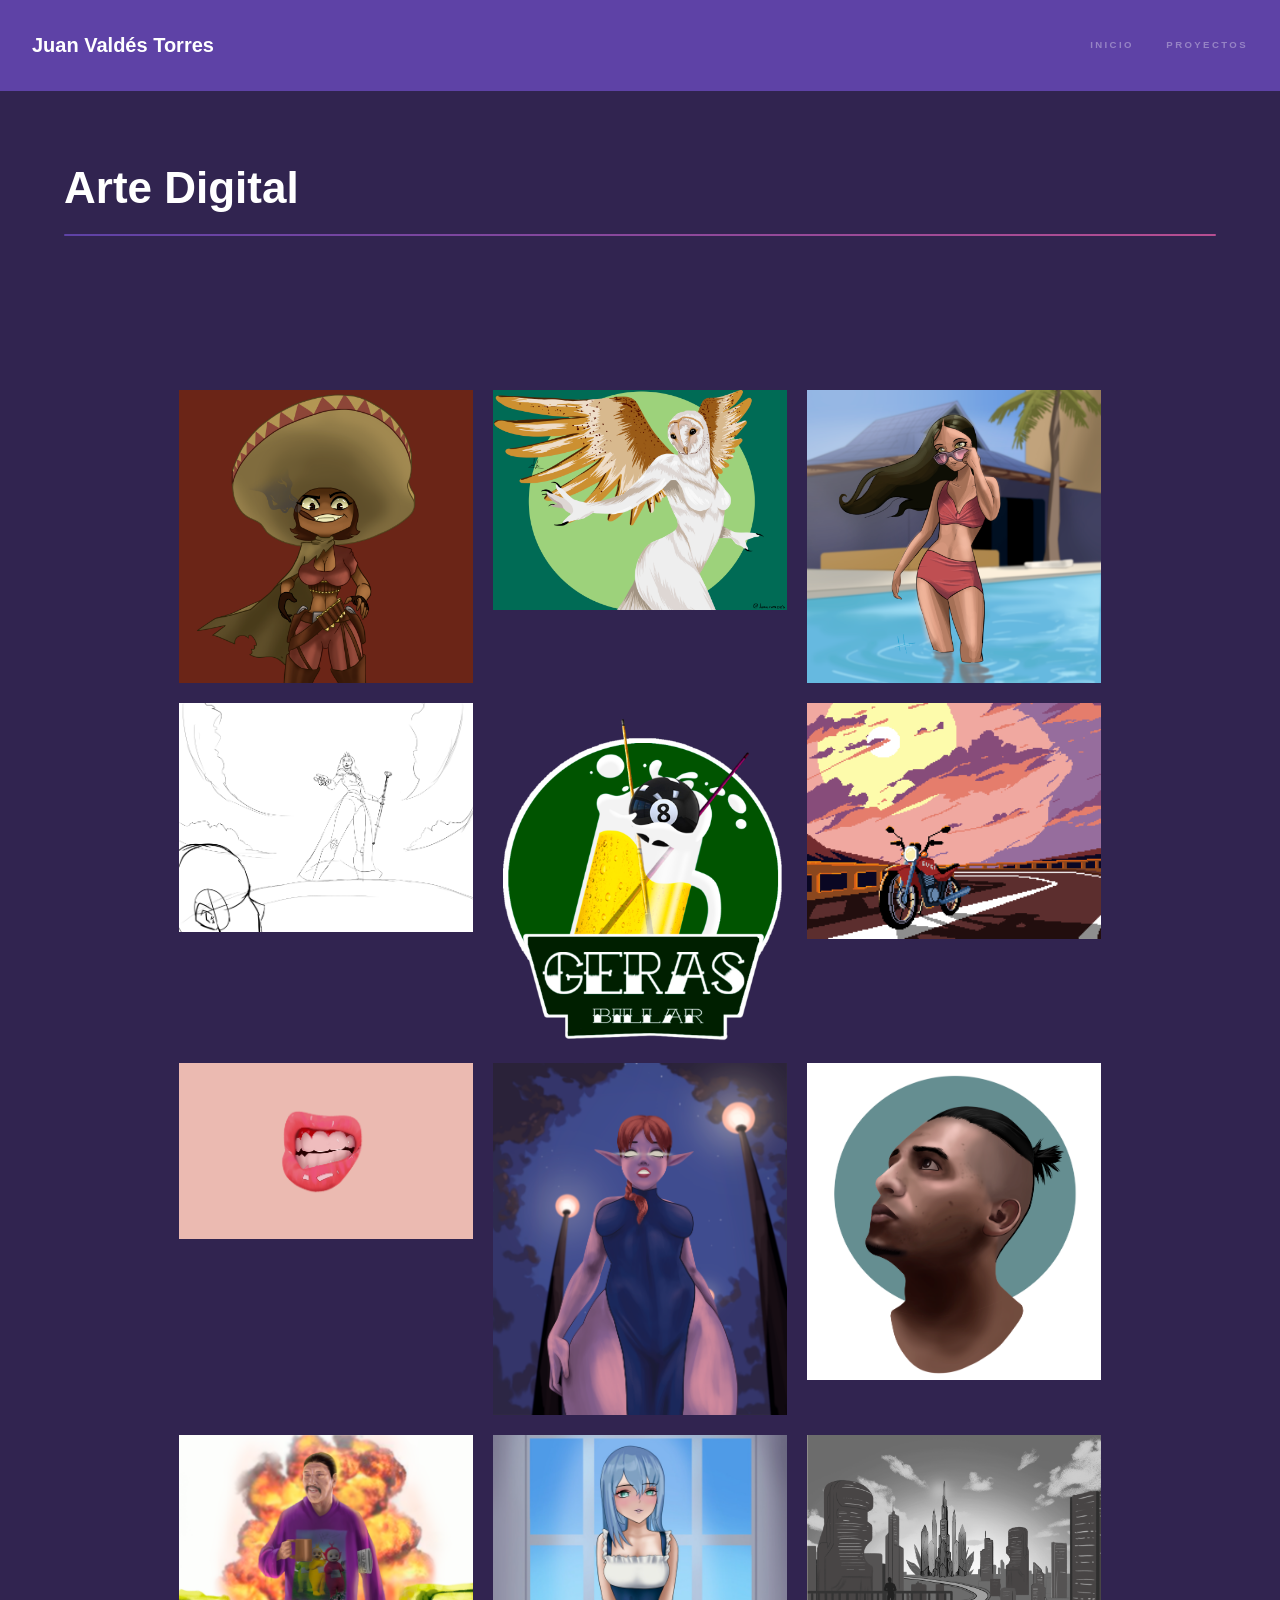
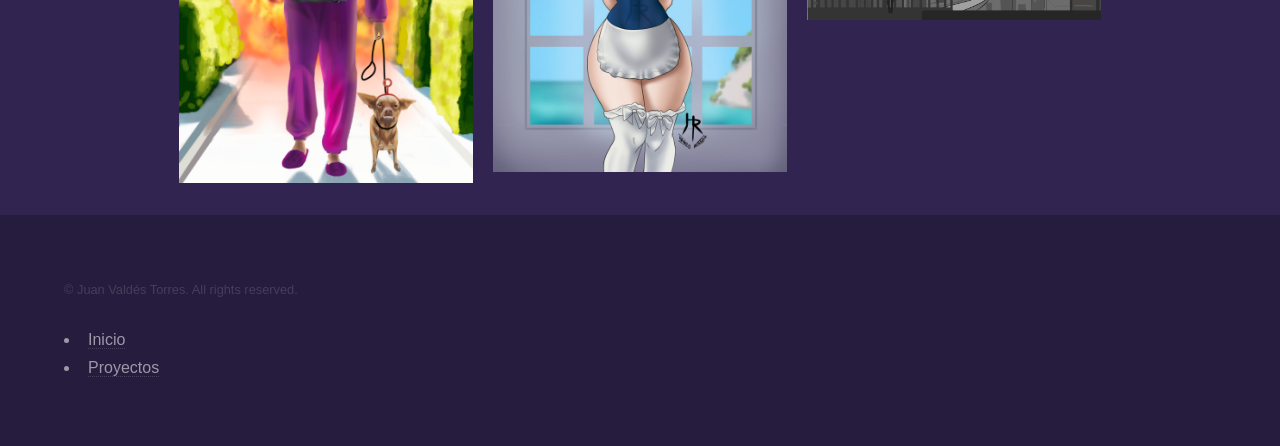
<file: ArteDigital.html>
<!DOCTYPE HTML>
<!--
	Hyperspace by HTML5 UP
	html5up.net | @ajlkn
	Free for personal and commercial use under the CCA 3.0 license (html5up.net/license)
-->
<html>
	<head>
		<title>Juan Valdes Torres</title>
		<meta charset="utf-8" />
		<meta name="viewport" content="width=device-width, initial-scale=1, user-scalable=no" />
		<link rel="stylesheet" href="assets/css/main.css" />
		<noscript><link rel="stylesheet" href="assets/css/noscript.css" /></noscript>
	</head>

	<body class="is-preload">

		<!-- Header -->
			<header id="header">
				<a href="index.html" class="title">Juan Valdés Torres</a>
				<nav>
					<ul>
						<li><a href="index.html">Inicio</a></li>
						<li><a href="index.html#two">Proyectos</a></li>
					</ul>
				</nav>
			</header>

		<!-- Wrapper -->
			<div id="wrapper">

				<!-- Main -->
					<section id="main" class="wrapper">
						<div class="inner">
							<h1 class="major">Arte Digital</h1>
						</div>
						<div class="inner">
								<div class="galeria">

									<img src="images/ArtDigital/1.png" onclick="abrir(this)">
									<img src="images/ArtDigital/2.png" onclick="abrir(this)">
									<img src="images/ArtDigital/3.png" onclick="abrir(this)">
									<img src="images/ArtDigital/4.png" onclick="abrir(this)">
									<img src="images/ArtDigital/5.png" onclick="abrir(this)">
									<img src="images/ArtDigital/6.png" onclick="abrir(this)">
									<img src="images/ArtDigital/7.png" onclick="abrir(this)">
									<img src="images/ArtDigital/8.png" onclick="abrir(this)">
									<img src="images/ArtDigital/9.png" onclick="abrir(this)">
									<img src="images/ArtDigital/10.png" onclick="abrir(this)">
									<img src="images/ArtDigital/11.png" onclick="abrir(this)">
									<img src="images/ArtDigital/12.png" onclick="abrir(this)">

								</div>

								<div id="lightbox" class="lightbox">
									<span class="cerrar">&times;</span>
									<div class="contenedor-imagen">
										<img id="imagenGrande">
										<img src="images/logo_watermark.png"
											class="watermark">
									</div>
								</div>
						</div>
					</section>

			</div>

		<!-- Footer -->
			<footer id="footer" class="wrapper alt">
				<div class="inner">
					<ul class="menu">
						<li>&copy; Juan Valdés Torres. All rights reserved.</li>
					</ul>
					<nav>
						<ul>
							<li><a href="index.html">Inicio</a></li>
							<li><a href="index.html#two">Proyectos</a></li>
						</ul>
					</nav>
				</div>
			</footer>

		<!-- Scripts -->
		 	<script src="assets/js/galeria.js"></script>
			<script src="assets/js/jquery.min.js"></script>
			<script src="assets/js/jquery.scrollex.min.js"></script>
			<script src="assets/js/jquery.scrolly.min.js"></script>
			<script src="assets/js/browser.min.js"></script>
			<script src="assets/js/breakpoints.min.js"></script>
			<script src="assets/js/util.js"></script>
			<script src="assets/js/main.js"></script>

	</body>
</html>
</file>
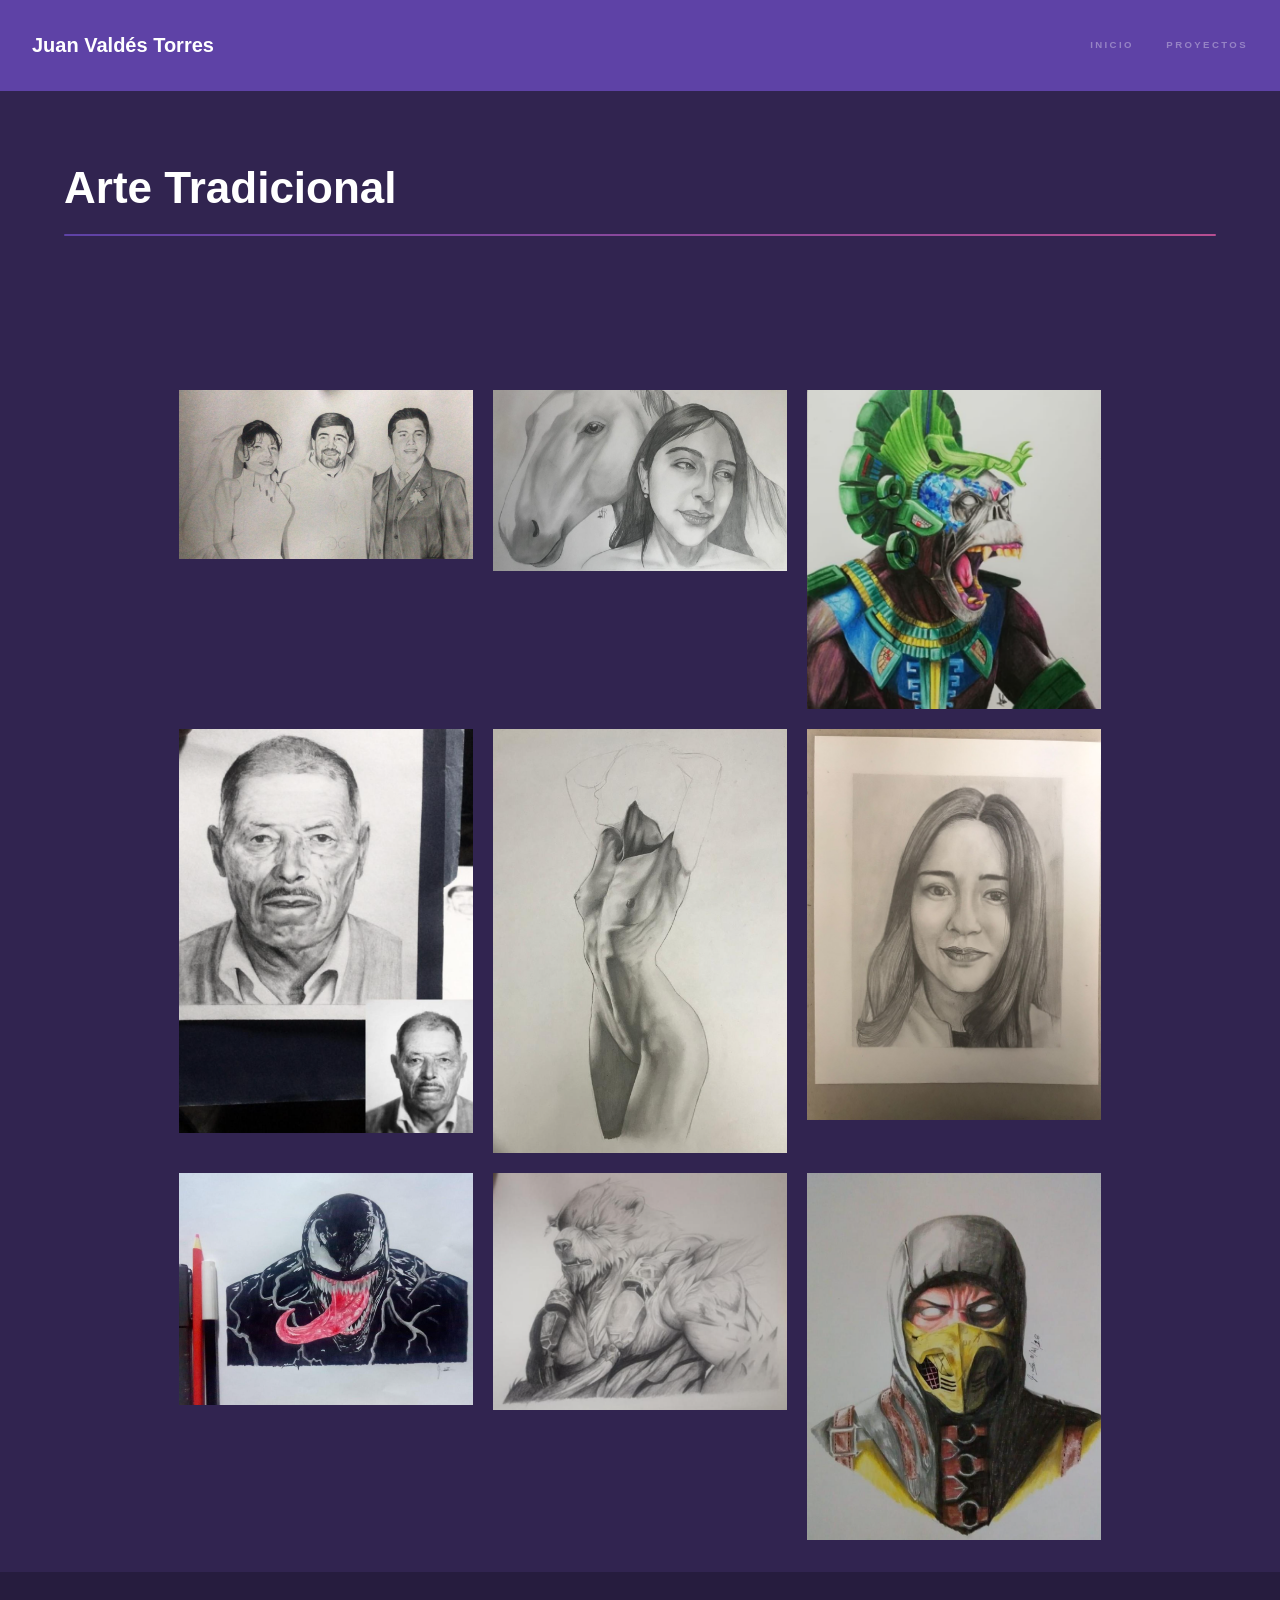
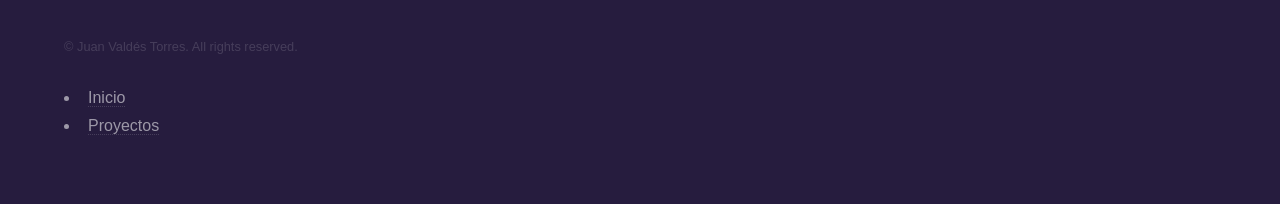
<file: Artetrad.html>
<!DOCTYPE HTML>
<!--
	Hyperspace by HTML5 UP
	html5up.net | @ajlkn
	Free for personal and commercial use under the CCA 3.0 license (html5up.net/license)
-->
<html>
	<head>
		<title>Juan Valdes Torres</title>
		<meta charset="utf-8" />
		<meta name="viewport" content="width=device-width, initial-scale=1, user-scalable=no" />
		<link rel="stylesheet" href="assets/css/main.css" />
		<noscript><link rel="stylesheet" href="assets/css/noscript.css" /></noscript>
	</head>

	<body class="is-preload">

		<!-- Header -->
			<header id="header">
				<a href="index.html" class="title">Juan Valdés Torres</a>
				<nav>
					<ul>
						<li><a href="index.html">Inicio</a></li>
						<li><a href="index.html#two">Proyectos</a></li>
					</ul>
				</nav>
			</header>

		<!-- Wrapper -->
			<div id="wrapper">

				<!-- Main -->
					<section id="main" class="wrapper">
						<div class="inner">
							<h1 class="major">Arte Tradicional</h1>
						</div>
						<div class="inner">
								<div class="galeria">

									<img src="images/Artetrad/1.png" onclick="abrir(this)">
									<img src="images/Artetrad/2.png" onclick="abrir(this)">
									<img src="images/Artetrad/3.png" onclick="abrir(this)">
									<img src="images/Artetrad/4.png" onclick="abrir(this)">
									<img src="images/Artetrad/5.png" onclick="abrir(this)">
									<img src="images/Artetrad/6.jpeg" onclick="abrir(this)">
									<img src="images/Artetrad/7.png" onclick="abrir(this)">
									<img src="images/Artetrad/8.png" onclick="abrir(this)">
									<img src="images/Artetrad/9.png" onclick="abrir(this)">

								</div>

								<div id="lightbox" class="lightbox">
									<span class="cerrar">&times;</span>
									<div class="contenedor-imagen">
										<img id="imagenGrande">
										<img src="images/logo_watermark.png"
											class="watermark">
									</div>
								</div>
						</div>
					</section>

			</div>

		<!-- Footer -->
			<footer id="footer" class="wrapper alt">
				<div class="inner">
					<ul class="menu">
						<li>&copy; Juan Valdés Torres. All rights reserved.</li>
					</ul>
					<nav>
						<ul>
							<li><a href="index.html">Inicio</a></li>
							<li><a href="index.html#two">Proyectos</a></li>
						</ul>
					</nav>
				</div>
			</footer>

		<!-- Scripts -->
		 	<script src="assets/js/galeria.js"></script>
			<script src="assets/js/jquery.min.js"></script>
			<script src="assets/js/jquery.scrollex.min.js"></script>
			<script src="assets/js/jquery.scrolly.min.js"></script>
			<script src="assets/js/browser.min.js"></script>
			<script src="assets/js/breakpoints.min.js"></script>
			<script src="assets/js/util.js"></script>
			<script src="assets/js/main.js"></script>

	</body>
</html>
</file>
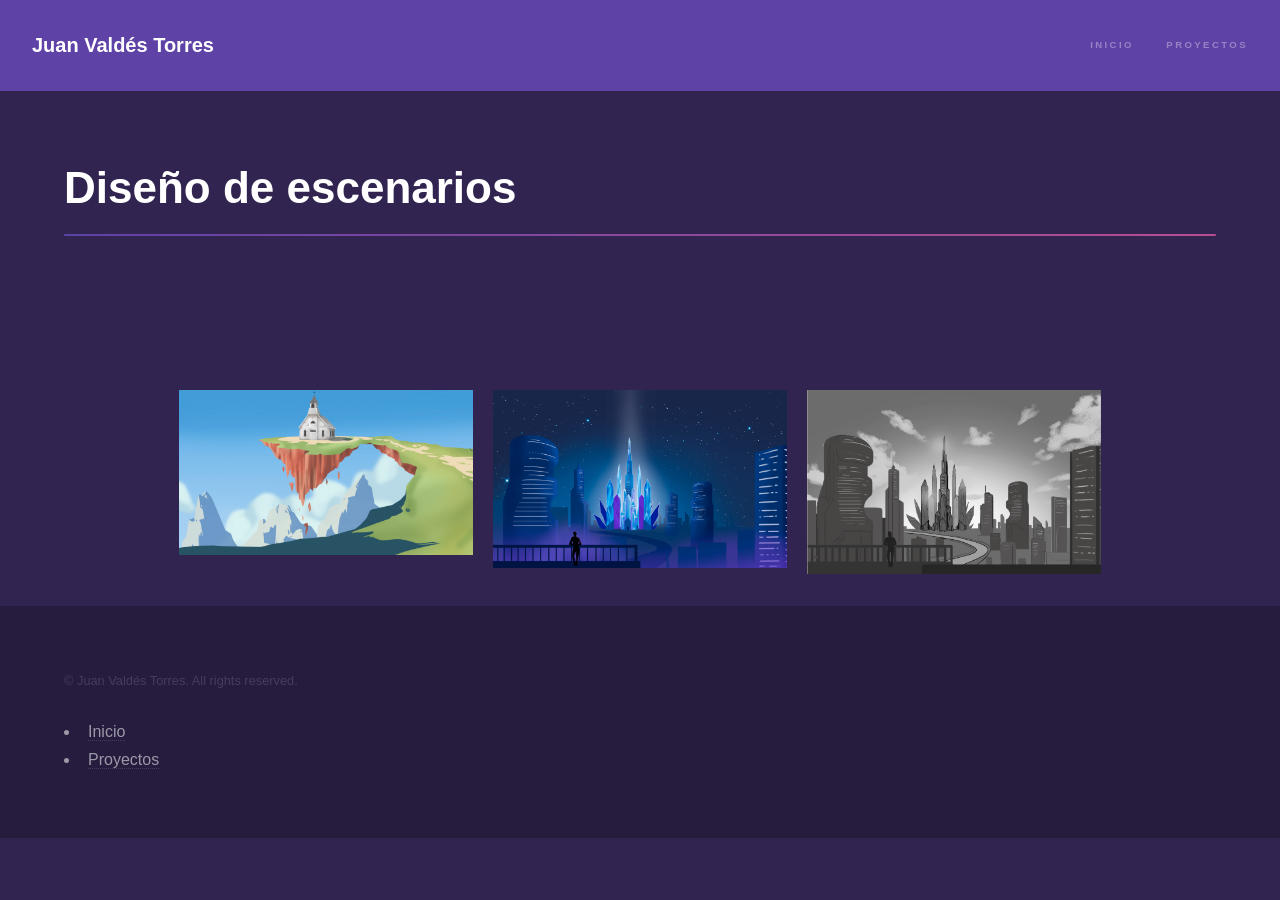
<file: Escenarios.html>
<!DOCTYPE HTML>
<!--
	Hyperspace by HTML5 UP
	html5up.net | @ajlkn
	Free for personal and commercial use under the CCA 3.0 license (html5up.net/license)
-->
<html>
	<head>
		<title>Juan Valdes Torres</title>
		<meta charset="utf-8" />
		<meta name="viewport" content="width=device-width, initial-scale=1, user-scalable=no" />
		<link rel="stylesheet" href="assets/css/main.css" />
		<noscript><link rel="stylesheet" href="assets/css/noscript.css" /></noscript>
	</head>

	<body class="is-preload">

		<!-- Header -->
			<header id="header">
				<a href="index.html" class="title">Juan Valdés Torres</a>
				<nav>
					<ul>
						<li><a href="index.html">Inicio</a></li>
						<li><a href="index.html#two">Proyectos</a></li>
					</ul>
				</nav>
			</header>

		<!-- Wrapper -->
			<div id="wrapper">

				<!-- Main -->
					<section id="main" class="wrapper">
						<div class="inner">
							<h1 class="major">Diseño de escenarios</h1>
						</div>
						<div class="inner">
								<div class="galeria">

									<img src="images/Escenarios/1.png" onclick="abrir(this)">
									<img src="images/Escenarios/2.png" onclick="abrir(this)">
									<img src="images/Escenarios/3.png" onclick="abrir(this)">

								</div>

								<div id="lightbox" class="lightbox">
									<span class="cerrar">&times;</span>
									<div class="contenedor-imagen">
										<img id="imagenGrande">
										<img src="images/logo_watermark.png"
											class="watermark">
									</div>
								</div>
						</div>
					</section>

			</div>

		<!-- Footer -->
			<footer id="footer" class="wrapper alt">
				<div class="inner">
					<ul class="menu">
						<li>&copy; Juan Valdés Torres. All rights reserved.</li>
					</ul>
					<nav>
						<ul>
							<li><a href="index.html">Inicio</a></li>
							<li><a href="index.html#two">Proyectos</a></li>
						</ul>
					</nav>
				</div>
			</footer>

		<!-- Scripts -->
		 	<script src="assets/js/galeria.js"></script>
			<script src="assets/js/jquery.min.js"></script>
			<script src="assets/js/jquery.scrollex.min.js"></script>
			<script src="assets/js/jquery.scrolly.min.js"></script>
			<script src="assets/js/browser.min.js"></script>
			<script src="assets/js/breakpoints.min.js"></script>
			<script src="assets/js/util.js"></script>
			<script src="assets/js/main.js"></script>

	</body>
</html>
</file>
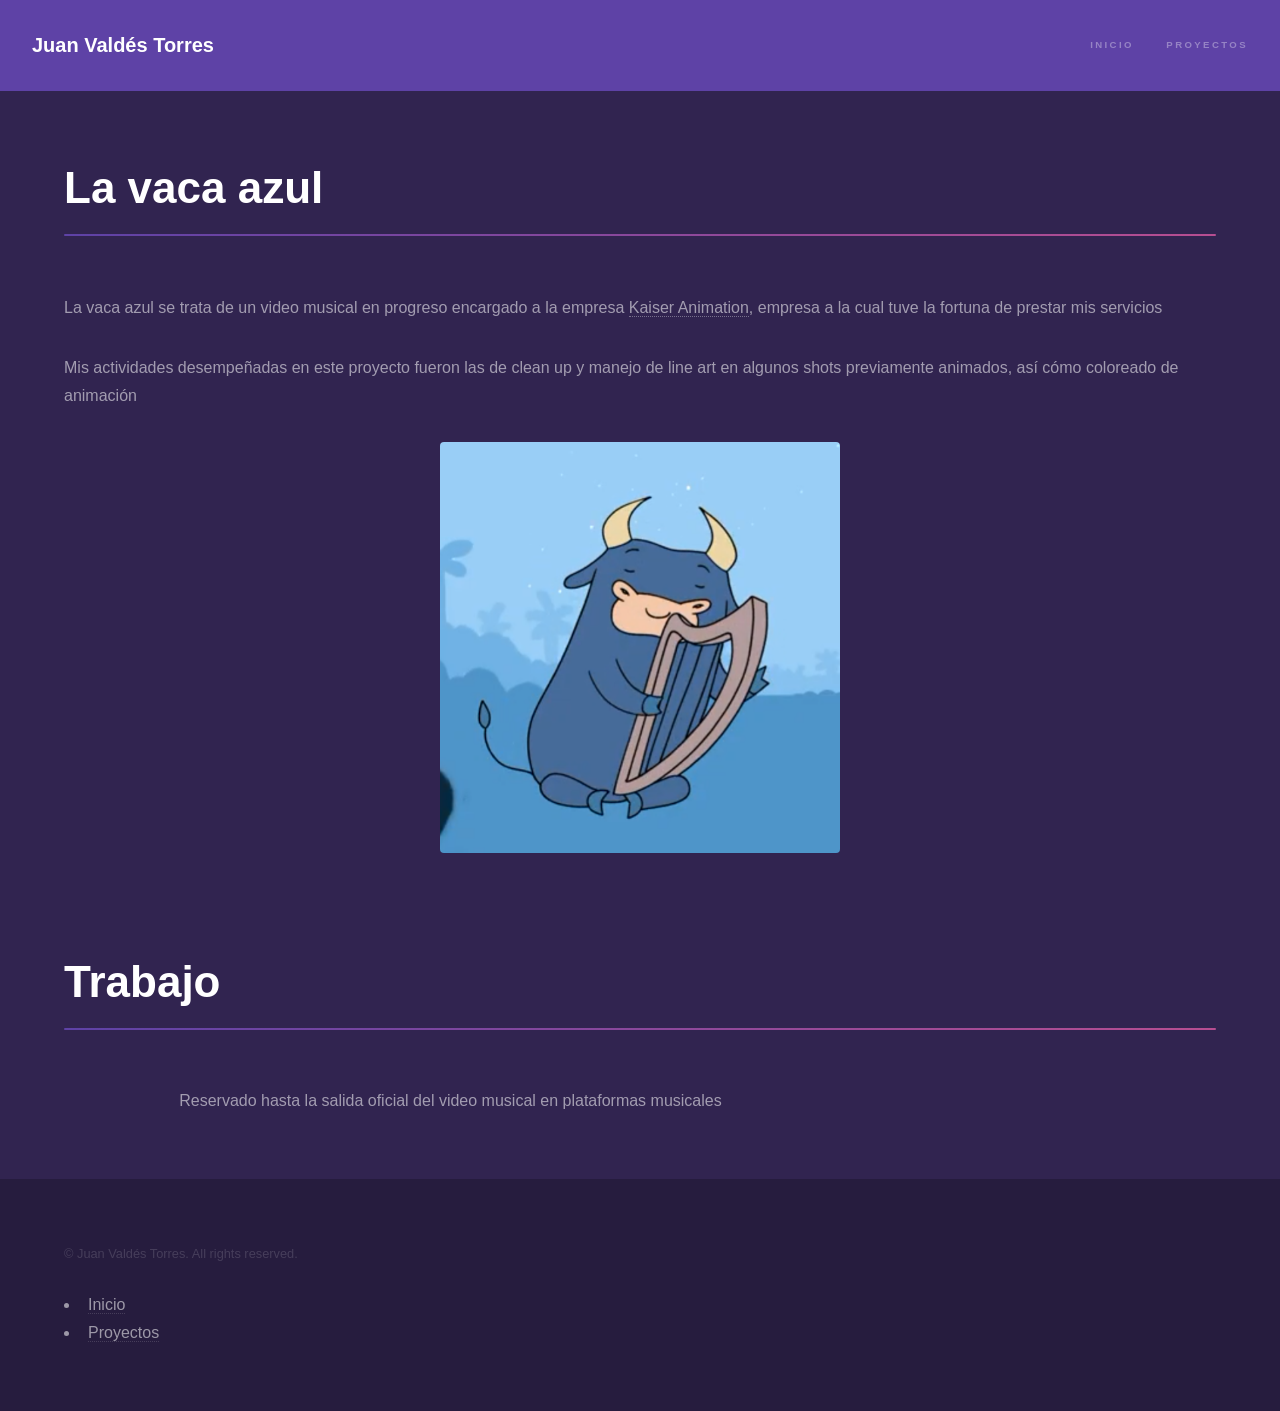
<file: VacaAzul.html>
<!DOCTYPE HTML>
<!--
	Hyperspace by HTML5 UP
	html5up.net | @ajlkn
	Free for personal and commercial use under the CCA 3.0 license (html5up.net/license)
-->
<html>
	<head>
		<title>Juan Valdes Torres</title>
		<meta charset="utf-8" />
		<meta name="viewport" content="width=device-width, initial-scale=1, user-scalable=no" />
		<link rel="stylesheet" href="assets/css/main.css" />
		<noscript><link rel="stylesheet" href="assets/css/noscript.css" /></noscript>
	</head>

	<body class="is-preload">

		<!-- Header -->
			<header id="header">
				<a href="index.html" class="title">Juan Valdés Torres</a>
				<nav>
					<ul>
						<li><a href="index.html">Inicio</a></li>
						<li><a href="index.html#two">Proyectos</a></li>
					</ul>
				</nav>
			</header>

		<!-- Wrapper -->
			<div id="wrapper">

				<!-- Main -->
					<section id="main" class="wrapper">
						<div class="inner">
							<h1 class="major">La vaca azul</h1>
							<p>La vaca azul se trata de un video musical en progreso encargado a la empresa <a href="https://www.kaiseranimation.com/" target="_blank">Kaiser Animation</a>, empresa a la cual tuve la fortuna de prestar mis servicios</p>	
							<p>Mis actividades desempeñadas en este proyecto fueron las de clean up y manejo de line art en algunos shots previamente animados, así cómo coloreado de animación</p>	
							<div>
 		   						<img src="images/VacaAzul.png" class="image center"  >
							</div>
							
						</div>
						<div class="inner">
							<h1 class="major">Trabajo</h1>
								<div class="galeria">

									<p> Reservado hasta la salida oficial del video musical en plataformas musicales</p>	

								</div>

								<div id="lightbox" class="lightbox">
									<span class="cerrar">&times;</span>
									<div class="contenedor-imagen">
										<img id="imagenGrande">
										<img src="images/logo_watermark.png"
											class="watermark">
									</div>
								</div>
						</div>
					</section>

			</div>

		<!-- Footer -->
			<footer id="footer" class="wrapper alt">
				<div class="inner">
					<ul class="menu">
						<li>&copy; Juan Valdés Torres. All rights reserved.</li>
					</ul>
					<nav>
						<ul>
							<li><a href="index.html">Inicio</a></li>
							<li><a href="index.html#two">Proyectos</a></li>
						</ul>
					</nav>
				</div>
			</footer>

		<!-- Scripts -->
		 	<script src="assets/js/galeria.js"></script>
			<script src="assets/js/jquery.min.js"></script>
			<script src="assets/js/jquery.scrollex.min.js"></script>
			<script src="assets/js/jquery.scrolly.min.js"></script>
			<script src="assets/js/browser.min.js"></script>
			<script src="assets/js/breakpoints.min.js"></script>
			<script src="assets/js/util.js"></script>
			<script src="assets/js/main.js"></script>

	</body>
</html>
</file>
<file: assets/css/noscript.css>
/*
	Hyperspace by HTML5 UP
	html5up.net | @ajlkn
	Free for personal and commercial use under the CCA 3.0 license (html5up.net/license)
*/

/* Spotlights */

	.spotlights > section > .image:before {
		opacity: 0 !important;
	}

	.spotlights > section > .content > .inner {
		-moz-transform: none !important;
		-webkit-transform: none !important;
		-ms-transform: none !important;
		transform: none !important;
		opacity: 1 !important;
	}

/* Wrapper */

	.wrapper > .inner {
		opacity: 1 !important;
		-moz-transform: none !important;
		-webkit-transform: none !important;
		-ms-transform: none !important;
		transform: none !important;
	}

/* Sidebar */

	#sidebar > .inner {
		opacity: 1 !important;
	}

	#sidebar nav > ul > li {
		-moz-transform: none !important;
		-webkit-transform: none !important;
		-ms-transform: none !important;
		transform: none !important;
		opacity: 1 !important;
	}
</file>
<file: assets/css/main.css>
@import url(fontawesome-all.min.css);

/*
	Hyperspace by HTML5 UP
	html5up.net | @ajlkn
	Free for personal and commercial use under the CCA 3.0 license (html5up.net/license)
*/

html, body, div, span, applet, object,
iframe, h1, h2, h3, h4, h5, h6, p, blockquote,
pre, a, abbr, acronym, address, big, cite,
code, del, dfn, em, img, ins, kbd, q, s, samp,
small, strike, strong, sub, sup, tt, var, b,
u, i, center, dl, dt, dd, ol, ul, li, fieldset,
form, label, legend, table, caption, tbody,
tfoot, thead, tr, th, td, article, aside,
canvas, details, embed, figure, figcaption,
footer, header, hgroup, menu, nav, output, ruby,
section, summary, time, mark, audio, video {
	margin: 0;
	padding: 0;
	border: 0;
	font-size: 100%;
	font: inherit;
	vertical-align: baseline;}

article, aside, details, figcaption, figure,
footer, header, hgroup, menu, nav, section {
	display: block;}

body {
	line-height: 1;
}

ol, ul {
	list-style: none;
}

blockquote, q {
	quotes: none;
}

	blockquote:before, blockquote:after, q:before, q:after {
		content: '';
		content: none;
	}

table {
	border-collapse: collapse;
	border-spacing: 0;
}

body {
	-webkit-text-size-adjust: none;
}

mark {
	background-color: transparent;
	color: inherit;
}

input::-moz-focus-inner {
	border: 0;
	padding: 0;
}

input, select, textarea {
	-moz-appearance: none;
	-webkit-appearance: none;
	-ms-appearance: none;
	appearance: none;
}

/* Basic */

	@-ms-viewport {
		width: device-width;
	}

	body {
		-ms-overflow-style: scrollbar;
	}

	@media screen and (max-width: 480px) {

		html, body {
			min-width: 320px;
		}

	}

	html {
		box-sizing: border-box;
	}

	*, *:before, *:after {
		box-sizing: inherit;
	}

	body {
		background: #312450;
	}

		body.is-preload *, body.is-preload *:before, body.is-preload *:after {
			-moz-animation: none !important;
			-webkit-animation: none !important;
			-ms-animation: none !important;
			animation: none !important;
			-moz-transition: none !important;
			-webkit-transition: none !important;
			-ms-transition: none !important;
			transition: none !important;
		}

/* Type */

	body, input, select, textarea {
		color: rgba(255, 255, 255, 0.55);
		font-family: Arial, Helvetica, sans-serif;
		font-size: 16.5pt;
		font-weight: normal;
		line-height: 1.75;
	}

		@media screen and (max-width: 1680px) {

			body, input, select, textarea {
				font-size: 13pt;
			}

		}

		@media screen and (max-width: 1280px) {

			body, input, select, textarea {
				font-size: 12pt;
			}

		}

		@media screen and (max-width: 360px) {

			body, input, select, textarea {
				font-size: 11pt;
			}

		}

	a {
		-moz-transition: color 0.2s ease, border-bottom-color 0.2s ease;
		-webkit-transition: color 0.2s ease, border-bottom-color 0.2s ease;
		-ms-transition: color 0.2s ease, border-bottom-color 0.2s ease;
		transition: color 0.2s ease, border-bottom-color 0.2s ease;
		border-bottom: dotted 1px rgba(255, 255, 255, 0.35);
		color: inherit;
		text-decoration: none;
	}

		a:hover {
			border-bottom-color: transparent;
			color: #ffffff;
		}

	strong, b {
		color: #ffffff;
		font-weight: bold;
	}

	em, i {
		font-style: italic;
	}

	p {
		margin: 0 0 2em 0;
	}

	h1, h2, h3, h4, h5, h6 {
		color: #ffffff;
		font-weight: bold;
		line-height: 1.5;
		margin: 0 0 0.5em 0;
	}

		h1 a, h2 a, h3 a, h4 a, h5 a, h6 a {
			color: inherit;
			text-decoration: none;
		}

	h1 {
		font-size: 2.75em;
	}

		h1.major {
			margin: 0 0 1.3em 0;
			position: relative;
			padding-bottom: 0.35em;
		}

			h1.major:after {
				background-image: -moz-linear-gradient(to right, #5e42a6, #b74e91);
				background-image: -webkit-linear-gradient(to right, #5e42a6, #b74e91);
				background-image: -ms-linear-gradient(to right, #5e42a6, #b74e91);
				background-image: linear-gradient(to right, #5e42a6, #b74e91);
				-moz-transition: max-width 0.2s ease;
				-webkit-transition: max-width 0.2s ease;
				-ms-transition: max-width 0.2s ease;
				transition: max-width 0.2s ease;
				border-radius: 0.2em;
				bottom: 0;
				content: '';
				height: 0.05em;
				position: absolute;
				right: 0;
				width: 100%;
			}

	h2 {
		font-size: 1.75em;
	}

	h3 {
		font-size: 1.1em;
	}

	h4 {
		font-size: 1em;
	}

	h5 {
		font-size: 0.8em;
	}

	h6 {
		font-size: 0.6em;
	}

	@media screen and (max-width: 736px) {

		h1 {
			font-size: 2em;
		}

		h2 {
			font-size: 1.25em;
		}

		h3 {
			font-size: 1em;
		}

		h4 {
			font-size: 0.8em;
		}

		h5 {
			font-size: 0.6em;
		}

		h6 {
			font-size: 0.6em;
		}

	}

	sub {
		font-size: 0.8em;
		position: relative;
		top: 0.5em;
	}

	sup {
		font-size: 0.8em;
		position: relative;
		top: -0.5em;
	}

	blockquote {
		border-left: solid 4px rgba(255, 255, 255, 0.15);
		font-style: italic;
		margin: 0 0 2em 0;
		padding: 0.5em 0 0.5em 2em;
	}

	code {
		background: rgba(255, 255, 255, 0.05);
		border-radius: 0.25em;
		border: solid 1px rgba(255, 255, 255, 0.15);
		font-family: "Courier New", monospace;
		font-size: 0.9em;
		margin: 0 0.25em;
		padding: 0.25em 0.65em;
	}

	pre {
		-webkit-overflow-scrolling: touch;
		font-family: "Courier New", monospace;
		font-size: 0.9em;
		margin: 0 0 2em 0;
	}

		pre code {
			display: block;
			line-height: 1.75em;
			padding: 1em 1.5em;
			overflow-x: auto;
		}

	hr {
		border: 0;
		border-bottom: solid 1px rgba(255, 255, 255, 0.15);
		margin: 2em 0;
	}

		hr.major {
			margin: 3em 0;
		}

	.align-left {
		text-align: left;
	}

	.align-center {
		text-align: center;
	}

	.align-right {
		text-align: right;
	}

/* Row */

	.row {
		display: flex;
		flex-wrap: wrap;
		box-sizing: border-box;
		align-items: stretch;
	}

		.row > * {
			box-sizing: border-box;
		}

		.row.gtr-uniform > * > :last-child {
			margin-bottom: 0;
		}

		.row.aln-left {
			justify-content: flex-start;
		}

		.row.aln-center {
			justify-content: center;
		}

		.row.aln-right {
			justify-content: flex-end;
		}

		.row.aln-top {
			align-items: flex-start;
		}

		.row.aln-middle {
			align-items: center;
		}

		.row.aln-bottom {
			align-items: flex-end;
		}

		.row > .imp {
			order: -1;
		}

		.row > .col-1 {
			width: 8.33333%;
		}

		.row > .off-1 {
			margin-left: 8.33333%;
		}

		.row > .col-2 {
			width: 16.66667%;
		}

		.row > .off-2 {
			margin-left: 16.66667%;
		}

		.row > .col-3 {
			width: 25%;
		}

		.row > .off-3 {
			margin-left: 25%;
		}

		.row > .col-4 {
			width: 33.33333%;
		}

		.row > .off-4 {
			margin-left: 33.33333%;
		}

		.row > .col-5 {
			width: 41.66667%;
		}

		.row > .off-5 {
			margin-left: 41.66667%;
		}

		.row > .col-6 {
			width: 50%;
		}

		.row > .off-6 {
			margin-left: 50%;
		}

		.row > .col-7 {
			width: 58.33333%;
		}

		.row > .off-7 {
			margin-left: 58.33333%;
		}

		.row > .col-8 {
			width: 66.66667%;
		}

		.row > .off-8 {
			margin-left: 66.66667%;
		}

		.row > .col-9 {
			width: 75%;
		}

		.row > .off-9 {
			margin-left: 75%;
		}

		.row > .col-10 {
			width: 83.33333%;
		}

		.row > .off-10 {
			margin-left: 83.33333%;
		}

		.row > .col-11 {
			width: 91.66667%;
		}

		.row > .off-11 {
			margin-left: 91.66667%;
		}

		.row > .col-12 {
			width: 100%;
		}

		.row > .off-12 {
			margin-left: 100%;
		}

		.row.gtr-0 {
			margin-top: 0;
			margin-left: 0em;
		}

			.row.gtr-0 > * {
				padding: 0 0 0 0em;
			}

			.row.gtr-0.gtr-uniform {
				margin-top: 0em;
			}

				.row.gtr-0.gtr-uniform > * {
					padding-top: 0em;
				}

		.row.gtr-25 {
			margin-top: 0;
			margin-left: -0.375em;
		}

			.row.gtr-25 > * {
				padding: 0 0 0 0.375em;
			}

			.row.gtr-25.gtr-uniform {
				margin-top: -0.375em;
			}

				.row.gtr-25.gtr-uniform > * {
					padding-top: 0.375em;
				}

		.row.gtr-50 {
			margin-top: 0;
			margin-left: -0.75em;
		}

			.row.gtr-50 > * {
				padding: 0 0 0 0.75em;
			}

			.row.gtr-50.gtr-uniform {
				margin-top: -0.75em;
			}

				.row.gtr-50.gtr-uniform > * {
					padding-top: 0.75em;
				}

		.row {
			margin-top: 0;
			margin-left: -1.5em;
		}

			.row > * {
				padding: 0 0 0 1.5em;
			}

			.row.gtr-uniform {
				margin-top: -1.5em;
			}

				.row.gtr-uniform > * {
					padding-top: 1.5em;
				}

		.row.gtr-150 {
			margin-top: 0;
			margin-left: -2.25em;
		}

			.row.gtr-150 > * {
				padding: 0 0 0 2.25em;
			}

			.row.gtr-150.gtr-uniform {
				margin-top: -2.25em;
			}

				.row.gtr-150.gtr-uniform > * {
					padding-top: 2.25em;
				}

		.row.gtr-200 {
			margin-top: 0;
			margin-left: -3em;
		}

			.row.gtr-200 > * {
				padding: 0 0 0 3em;
			}

			.row.gtr-200.gtr-uniform {
				margin-top: -3em;
			}

				.row.gtr-200.gtr-uniform > * {
					padding-top: 3em;
				}

		@media screen and (max-width: 1680px) {

			.row {
				display: flex;
				flex-wrap: wrap;
				box-sizing: border-box;
				align-items: stretch;
			}

				.row > * {
					box-sizing: border-box;
				}

				.row.gtr-uniform > * > :last-child {
					margin-bottom: 0;
				}

				.row.aln-left {
					justify-content: flex-start;
				}

				.row.aln-center {
					justify-content: center;
				}

				.row.aln-right {
					justify-content: flex-end;
				}

				.row.aln-top {
					align-items: flex-start;
				}

				.row.aln-middle {
					align-items: center;
				}

				.row.aln-bottom {
					align-items: flex-end;
				}

				.row > .imp-xlarge {
					order: -1;
				}

				.row > .col-1-xlarge {
					width: 8.33333%;
				}

				.row > .off-1-xlarge {
					margin-left: 8.33333%;
				}

				.row > .col-2-xlarge {
					width: 16.66667%;
				}

				.row > .off-2-xlarge {
					margin-left: 16.66667%;
				}

				.row > .col-3-xlarge {
					width: 25%;
				}

				.row > .off-3-xlarge {
					margin-left: 25%;
				}

				.row > .col-4-xlarge {
					width: 33.33333%;
				}

				.row > .off-4-xlarge {
					margin-left: 33.33333%;
				}

				.row > .col-5-xlarge {
					width: 41.66667%;
				}

				.row > .off-5-xlarge {
					margin-left: 41.66667%;
				}

				.row > .col-6-xlarge {
					width: 50%;
				}

				.row > .off-6-xlarge {
					margin-left: 50%;
				}

				.row > .col-7-xlarge {
					width: 58.33333%;
				}

				.row > .off-7-xlarge {
					margin-left: 58.33333%;
				}

				.row > .col-8-xlarge {
					width: 66.66667%;
				}

				.row > .off-8-xlarge {
					margin-left: 66.66667%;
				}

				.row > .col-9-xlarge {
					width: 75%;
				}

				.row > .off-9-xlarge {
					margin-left: 75%;
				}

				.row > .col-10-xlarge {
					width: 83.33333%;
				}

				.row > .off-10-xlarge {
					margin-left: 83.33333%;
				}

				.row > .col-11-xlarge {
					width: 91.66667%;
				}

				.row > .off-11-xlarge {
					margin-left: 91.66667%;
				}

				.row > .col-12-xlarge {
					width: 100%;
				}

				.row > .off-12-xlarge {
					margin-left: 100%;
				}

				.row.gtr-0 {
					margin-top: 0;
					margin-left: 0em;
				}

					.row.gtr-0 > * {
						padding: 0 0 0 0em;
					}

					.row.gtr-0.gtr-uniform {
						margin-top: 0em;
					}

						.row.gtr-0.gtr-uniform > * {
							padding-top: 0em;
						}

				.row.gtr-25 {
					margin-top: 0;
					margin-left: -0.375em;
				}

					.row.gtr-25 > * {
						padding: 0 0 0 0.375em;
					}

					.row.gtr-25.gtr-uniform {
						margin-top: -0.375em;
					}

						.row.gtr-25.gtr-uniform > * {
							padding-top: 0.375em;
						}

				.row.gtr-50 {
					margin-top: 0;
					margin-left: -0.75em;
				}

					.row.gtr-50 > * {
						padding: 0 0 0 0.75em;
					}

					.row.gtr-50.gtr-uniform {
						margin-top: -0.75em;
					}

						.row.gtr-50.gtr-uniform > * {
							padding-top: 0.75em;
						}

				.row {
					margin-top: 0;
					margin-left: -1.5em;
				}

					.row > * {
						padding: 0 0 0 1.5em;
					}

					.row.gtr-uniform {
						margin-top: -1.5em;
					}

						.row.gtr-uniform > * {
							padding-top: 1.5em;
						}

				.row.gtr-150 {
					margin-top: 0;
					margin-left: -2.25em;
				}

					.row.gtr-150 > * {
						padding: 0 0 0 2.25em;
					}

					.row.gtr-150.gtr-uniform {
						margin-top: -2.25em;
					}

						.row.gtr-150.gtr-uniform > * {
							padding-top: 2.25em;
						}

				.row.gtr-200 {
					margin-top: 0;
					margin-left: -3em;
				}

					.row.gtr-200 > * {
						padding: 0 0 0 3em;
					}

					.row.gtr-200.gtr-uniform {
						margin-top: -3em;
					}

						.row.gtr-200.gtr-uniform > * {
							padding-top: 3em;
						}

		}

		@media screen and (max-width: 1280px) {

			.row {
				display: flex;
				flex-wrap: wrap;
				box-sizing: border-box;
				align-items: stretch;
			}

				.row > * {
					box-sizing: border-box;
				}

				.row.gtr-uniform > * > :last-child {
					margin-bottom: 0;
				}

				.row.aln-left {
					justify-content: flex-start;
				}

				.row.aln-center {
					justify-content: center;
				}

				.row.aln-right {
					justify-content: flex-end;
				}

				.row.aln-top {
					align-items: flex-start;
				}

				.row.aln-middle {
					align-items: center;
				}

				.row.aln-bottom {
					align-items: flex-end;
				}

				.row > .imp-large {
					order: -1;
				}

				.row > .col-1-large {
					width: 8.33333%;
				}

				.row > .off-1-large {
					margin-left: 8.33333%;
				}

				.row > .col-2-large {
					width: 16.66667%;
				}

				.row > .off-2-large {
					margin-left: 16.66667%;
				}

				.row > .col-3-large {
					width: 25%;
				}

				.row > .off-3-large {
					margin-left: 25%;
				}

				.row > .col-4-large {
					width: 33.33333%;
				}

				.row > .off-4-large {
					margin-left: 33.33333%;
				}

				.row > .col-5-large {
					width: 41.66667%;
				}

				.row > .off-5-large {
					margin-left: 41.66667%;
				}

				.row > .col-6-large {
					width: 50%;
				}

				.row > .off-6-large {
					margin-left: 50%;
				}

				.row > .col-7-large {
					width: 58.33333%;
				}

				.row > .off-7-large {
					margin-left: 58.33333%;
				}

				.row > .col-8-large {
					width: 66.66667%;
				}

				.row > .off-8-large {
					margin-left: 66.66667%;
				}

				.row > .col-9-large {
					width: 75%;
				}

				.row > .off-9-large {
					margin-left: 75%;
				}

				.row > .col-10-large {
					width: 83.33333%;
				}

				.row > .off-10-large {
					margin-left: 83.33333%;
				}

				.row > .col-11-large {
					width: 91.66667%;
				}

				.row > .off-11-large {
					margin-left: 91.66667%;
				}

				.row > .col-12-large {
					width: 100%;
				}

				.row > .off-12-large {
					margin-left: 100%;
				}

				.row.gtr-0 {
					margin-top: 0;
					margin-left: 0em;
				}

					.row.gtr-0 > * {
						padding: 0 0 0 0em;
					}

					.row.gtr-0.gtr-uniform {
						margin-top: 0em;
					}

						.row.gtr-0.gtr-uniform > * {
							padding-top: 0em;
						}

				.row.gtr-25 {
					margin-top: 0;
					margin-left: -0.375em;
				}

					.row.gtr-25 > * {
						padding: 0 0 0 0.375em;
					}

					.row.gtr-25.gtr-uniform {
						margin-top: -0.375em;
					}

						.row.gtr-25.gtr-uniform > * {
							padding-top: 0.375em;
						}

				.row.gtr-50 {
					margin-top: 0;
					margin-left: -0.75em;
				}

					.row.gtr-50 > * {
						padding: 0 0 0 0.75em;
					}

					.row.gtr-50.gtr-uniform {
						margin-top: -0.75em;
					}

						.row.gtr-50.gtr-uniform > * {
							padding-top: 0.75em;
						}

				.row {
					margin-top: 0;
					margin-left: -1.5em;
				}

					.row > * {
						padding: 0 0 0 1.5em;
					}

					.row.gtr-uniform {
						margin-top: -1.5em;
					}

						.row.gtr-uniform > * {
							padding-top: 1.5em;
						}

				.row.gtr-150 {
					margin-top: 0;
					margin-left: -2.25em;
				}

					.row.gtr-150 > * {
						padding: 0 0 0 2.25em;
					}

					.row.gtr-150.gtr-uniform {
						margin-top: -2.25em;
					}

						.row.gtr-150.gtr-uniform > * {
							padding-top: 2.25em;
						}

				.row.gtr-200 {
					margin-top: 0;
					margin-left: -3em;
				}

					.row.gtr-200 > * {
						padding: 0 0 0 3em;
					}

					.row.gtr-200.gtr-uniform {
						margin-top: -3em;
					}

						.row.gtr-200.gtr-uniform > * {
							padding-top: 3em;
						}

		}

		@media screen and (max-width: 980px) {

			.row {
				display: flex;
				flex-wrap: wrap;
				box-sizing: border-box;
				align-items: stretch;
			}

				.row > * {
					box-sizing: border-box;
				}

				.row.gtr-uniform > * > :last-child {
					margin-bottom: 0;
				}

				.row.aln-left {
					justify-content: flex-start;
				}

				.row.aln-center {
					justify-content: center;
				}

				.row.aln-right {
					justify-content: flex-end;
				}

				.row.aln-top {
					align-items: flex-start;
				}

				.row.aln-middle {
					align-items: center;
				}

				.row.aln-bottom {
					align-items: flex-end;
				}

				.row > .imp-medium {
					order: -1;
				}

				.row > .col-1-medium {
					width: 8.33333%;
				}

				.row > .off-1-medium {
					margin-left: 8.33333%;
				}

				.row > .col-2-medium {
					width: 16.66667%;
				}

				.row > .off-2-medium {
					margin-left: 16.66667%;
				}

				.row > .col-3-medium {
					width: 25%;
				}

				.row > .off-3-medium {
					margin-left: 25%;
				}

				.row > .col-4-medium {
					width: 33.33333%;
				}

				.row > .off-4-medium {
					margin-left: 33.33333%;
				}

				.row > .col-5-medium {
					width: 41.66667%;
				}

				.row > .off-5-medium {
					margin-left: 41.66667%;
				}

				.row > .col-6-medium {
					width: 50%;
				}

				.row > .off-6-medium {
					margin-left: 50%;
				}

				.row > .col-7-medium {
					width: 58.33333%;
				}

				.row > .off-7-medium {
					margin-left: 58.33333%;
				}

				.row > .col-8-medium {
					width: 66.66667%;
				}

				.row > .off-8-medium {
					margin-left: 66.66667%;
				}

				.row > .col-9-medium {
					width: 75%;
				}

				.row > .off-9-medium {
					margin-left: 75%;
				}

				.row > .col-10-medium {
					width: 83.33333%;
				}

				.row > .off-10-medium {
					margin-left: 83.33333%;
				}

				.row > .col-11-medium {
					width: 91.66667%;
				}

				.row > .off-11-medium {
					margin-left: 91.66667%;
				}

				.row > .col-12-medium {
					width: 100%;
				}

				.row > .off-12-medium {
					margin-left: 100%;
				}

				.row.gtr-0 {
					margin-top: 0;
					margin-left: 0em;
				}

					.row.gtr-0 > * {
						padding: 0 0 0 0em;
					}

					.row.gtr-0.gtr-uniform {
						margin-top: 0em;
					}

						.row.gtr-0.gtr-uniform > * {
							padding-top: 0em;
						}

				.row.gtr-25 {
					margin-top: 0;
					margin-left: -0.375em;
				}

					.row.gtr-25 > * {
						padding: 0 0 0 0.375em;
					}

					.row.gtr-25.gtr-uniform {
						margin-top: -0.375em;
					}

						.row.gtr-25.gtr-uniform > * {
							padding-top: 0.375em;
						}

				.row.gtr-50 {
					margin-top: 0;
					margin-left: -0.75em;
				}

					.row.gtr-50 > * {
						padding: 0 0 0 0.75em;
					}

					.row.gtr-50.gtr-uniform {
						margin-top: -0.75em;
					}

						.row.gtr-50.gtr-uniform > * {
							padding-top: 0.75em;
						}

				.row {
					margin-top: 0;
					margin-left: -1.5em;
				}

					.row > * {
						padding: 0 0 0 1.5em;
					}

					.row.gtr-uniform {
						margin-top: -1.5em;
					}

						.row.gtr-uniform > * {
							padding-top: 1.5em;
						}

				.row.gtr-150 {
					margin-top: 0;
					margin-left: -2.25em;
				}

					.row.gtr-150 > * {
						padding: 0 0 0 2.25em;
					}

					.row.gtr-150.gtr-uniform {
						margin-top: -2.25em;
					}

						.row.gtr-150.gtr-uniform > * {
							padding-top: 2.25em;
						}

				.row.gtr-200 {
					margin-top: 0;
					margin-left: -3em;
				}

					.row.gtr-200 > * {
						padding: 0 0 0 3em;
					}

					.row.gtr-200.gtr-uniform {
						margin-top: -3em;
					}

						.row.gtr-200.gtr-uniform > * {
							padding-top: 3em;
						}

		}

		@media screen and (max-width: 736px) {

			.row {
				display: flex;
				flex-wrap: wrap;
				box-sizing: border-box;
				align-items: stretch;
			}

				.row > * {
					box-sizing: border-box;
				}

				.row.gtr-uniform > * > :last-child {
					margin-bottom: 0;
				}

				.row.aln-left {
					justify-content: flex-start;
				}

				.row.aln-center {
					justify-content: center;
				}

				.row.aln-right {
					justify-content: flex-end;
				}

				.row.aln-top {
					align-items: flex-start;
				}

				.row.aln-middle {
					align-items: center;
				}

				.row.aln-bottom {
					align-items: flex-end;
				}

				.row > .imp-small {
					order: -1;
				}

				.row > .col-1-small {
					width: 8.33333%;
				}

				.row > .off-1-small {
					margin-left: 8.33333%;
				}

				.row > .col-2-small {
					width: 16.66667%;
				}

				.row > .off-2-small {
					margin-left: 16.66667%;
				}

				.row > .col-3-small {
					width: 25%;
				}

				.row > .off-3-small {
					margin-left: 25%;
				}

				.row > .col-4-small {
					width: 33.33333%;
				}

				.row > .off-4-small {
					margin-left: 33.33333%;
				}

				.row > .col-5-small {
					width: 41.66667%;
				}

				.row > .off-5-small {
					margin-left: 41.66667%;
				}

				.row > .col-6-small {
					width: 50%;
				}

				.row > .off-6-small {
					margin-left: 50%;
				}

				.row > .col-7-small {
					width: 58.33333%;
				}

				.row > .off-7-small {
					margin-left: 58.33333%;
				}

				.row > .col-8-small {
					width: 66.66667%;
				}

				.row > .off-8-small {
					margin-left: 66.66667%;
				}

				.row > .col-9-small {
					width: 75%;
				}

				.row > .off-9-small {
					margin-left: 75%;
				}

				.row > .col-10-small {
					width: 83.33333%;
				}

				.row > .off-10-small {
					margin-left: 83.33333%;
				}

				.row > .col-11-small {
					width: 91.66667%;
				}

				.row > .off-11-small {
					margin-left: 91.66667%;
				}

				.row > .col-12-small {
					width: 100%;
				}

				.row > .off-12-small {
					margin-left: 100%;
				}

				.row.gtr-0 {
					margin-top: 0;
					margin-left: 0em;
				}

					.row.gtr-0 > * {
						padding: 0 0 0 0em;
					}

					.row.gtr-0.gtr-uniform {
						margin-top: 0em;
					}

						.row.gtr-0.gtr-uniform > * {
							padding-top: 0em;
						}

				.row.gtr-25 {
					margin-top: 0;
					margin-left: -0.375em;
				}

					.row.gtr-25 > * {
						padding: 0 0 0 0.375em;
					}

					.row.gtr-25.gtr-uniform {
						margin-top: -0.375em;
					}

						.row.gtr-25.gtr-uniform > * {
							padding-top: 0.375em;
						}

				.row.gtr-50 {
					margin-top: 0;
					margin-left: -0.75em;
				}

					.row.gtr-50 > * {
						padding: 0 0 0 0.75em;
					}

					.row.gtr-50.gtr-uniform {
						margin-top: -0.75em;
					}

						.row.gtr-50.gtr-uniform > * {
							padding-top: 0.75em;
						}

				.row {
					margin-top: 0;
					margin-left: -1.5em;
				}

					.row > * {
						padding: 0 0 0 1.5em;
					}

					.row.gtr-uniform {
						margin-top: -1.5em;
					}

						.row.gtr-uniform > * {
							padding-top: 1.5em;
						}

				.row.gtr-150 {
					margin-top: 0;
					margin-left: -2.25em;
				}

					.row.gtr-150 > * {
						padding: 0 0 0 2.25em;
					}

					.row.gtr-150.gtr-uniform {
						margin-top: -2.25em;
					}

						.row.gtr-150.gtr-uniform > * {
							padding-top: 2.25em;
						}

				.row.gtr-200 {
					margin-top: 0;
					margin-left: -3em;
				}

					.row.gtr-200 > * {
						padding: 0 0 0 3em;
					}

					.row.gtr-200.gtr-uniform {
						margin-top: -3em;
					}

						.row.gtr-200.gtr-uniform > * {
							padding-top: 3em;
						}

		}

		@media screen and (max-width: 480px) {

			.row {
				display: flex;
				flex-wrap: wrap;
				box-sizing: border-box;
				align-items: stretch;
			}

				.row > * {
					box-sizing: border-box;
				}

				.row.gtr-uniform > * > :last-child {
					margin-bottom: 0;
				}

				.row.aln-left {
					justify-content: flex-start;
				}

				.row.aln-center {
					justify-content: center;
				}

				.row.aln-right {
					justify-content: flex-end;
				}

				.row.aln-top {
					align-items: flex-start;
				}

				.row.aln-middle {
					align-items: center;
				}

				.row.aln-bottom {
					align-items: flex-end;
				}

				.row > .imp-xsmall {
					order: -1;
				}

				.row > .col-1-xsmall {
					width: 8.33333%;
				}

				.row > .off-1-xsmall {
					margin-left: 8.33333%;
				}

				.row > .col-2-xsmall {
					width: 16.66667%;
				}

				.row > .off-2-xsmall {
					margin-left: 16.66667%;
				}

				.row > .col-3-xsmall {
					width: 25%;
				}

				.row > .off-3-xsmall {
					margin-left: 25%;
				}

				.row > .col-4-xsmall {
					width: 33.33333%;
				}

				.row > .off-4-xsmall {
					margin-left: 33.33333%;
				}

				.row > .col-5-xsmall {
					width: 41.66667%;
				}

				.row > .off-5-xsmall {
					margin-left: 41.66667%;
				}

				.row > .col-6-xsmall {
					width: 50%;
				}

				.row > .off-6-xsmall {
					margin-left: 50%;
				}

				.row > .col-7-xsmall {
					width: 58.33333%;
				}

				.row > .off-7-xsmall {
					margin-left: 58.33333%;
				}

				.row > .col-8-xsmall {
					width: 66.66667%;
				}

				.row > .off-8-xsmall {
					margin-left: 66.66667%;
				}

				.row > .col-9-xsmall {
					width: 75%;
				}

				.row > .off-9-xsmall {
					margin-left: 75%;
				}

				.row > .col-10-xsmall {
					width: 83.33333%;
				}

				.row > .off-10-xsmall {
					margin-left: 83.33333%;
				}

				.row > .col-11-xsmall {
					width: 91.66667%;
				}

				.row > .off-11-xsmall {
					margin-left: 91.66667%;
				}

				.row > .col-12-xsmall {
					width: 100%;
				}

				.row > .off-12-xsmall {
					margin-left: 100%;
				}

				.row.gtr-0 {
					margin-top: 0;
					margin-left: 0em;
				}

					.row.gtr-0 > * {
						padding: 0 0 0 0em;
					}

					.row.gtr-0.gtr-uniform {
						margin-top: 0em;
					}

						.row.gtr-0.gtr-uniform > * {
							padding-top: 0em;
						}

				.row.gtr-25 {
					margin-top: 0;
					margin-left: -0.375em;
				}

					.row.gtr-25 > * {
						padding: 0 0 0 0.375em;
					}

					.row.gtr-25.gtr-uniform {
						margin-top: -0.375em;
					}

						.row.gtr-25.gtr-uniform > * {
							padding-top: 0.375em;
						}

				.row.gtr-50 {
					margin-top: 0;
					margin-left: -0.75em;
				}

					.row.gtr-50 > * {
						padding: 0 0 0 0.75em;
					}

					.row.gtr-50.gtr-uniform {
						margin-top: -0.75em;
					}

						.row.gtr-50.gtr-uniform > * {
							padding-top: 0.75em;
						}

				.row {
					margin-top: 0;
					margin-left: -1.5em;
				}

					.row > * {
						padding: 0 0 0 1.5em;
					}

					.row.gtr-uniform {
						margin-top: -1.5em;
					}

						.row.gtr-uniform > * {
							padding-top: 1.5em;
						}

				.row.gtr-150 {
					margin-top: 0;
					margin-left: -2.25em;
				}

					.row.gtr-150 > * {
						padding: 0 0 0 2.25em;
					}

					.row.gtr-150.gtr-uniform {
						margin-top: -2.25em;
					}

						.row.gtr-150.gtr-uniform > * {
							padding-top: 2.25em;
						}

				.row.gtr-200 {
					margin-top: 0;
					margin-left: -3em;
				}

					.row.gtr-200 > * {
						padding: 0 0 0 3em;
					}

					.row.gtr-200.gtr-uniform {
						margin-top: -3em;
					}

						.row.gtr-200.gtr-uniform > * {
							padding-top: 3em;
						}

		}

/* Box */

	.box {
		border-radius: 0.25em;
		border: solid 1px rgba(255, 255, 255, 0.15);
		margin-bottom: 2em;
		padding: 1.5em;
	}

		.box > :last-child,
		.box > :last-child > :last-child,
		.box > :last-child > :last-child > :last-child {
			margin-bottom: 0;
		}

		.box.alt {
			border: 0;
			border-radius: 0;
			padding: 0;
		}

/* Button */

	input[type="submit"],
	input[type="reset"],
	input[type="button"],
	button,
	.button {
		-moz-appearance: none;
		-webkit-appearance: none;
		-ms-appearance: none;
		appearance: none;
		-moz-transition: border-color 0.2s ease;
		-webkit-transition: border-color 0.2s ease;
		-ms-transition: border-color 0.2s ease;
		transition: border-color 0.2s ease;
		background-color: transparent;
		border: solid 1px !important;
		border-color: rgba(255, 255, 255, 0.15) !important;
		border-radius: 3em;
		color: #ffffff !important;
		cursor: pointer;
		display: inline-block;
		font-size: 0.6em;
		font-weight: bold;
		height: calc(4.75em + 2px);
		letter-spacing: 0.25em;
		line-height: 4.75em;
		outline: 0;
		padding: 0 3.75em;
		position: relative;
		text-align: center;
		text-decoration: none;
		text-transform: uppercase;
		white-space: nowrap;
	}

		input[type="submit"]:after,
		input[type="reset"]:after,
		input[type="button"]:after,
		button:after,
		.button:after {
			-moz-transform: scale(0.25);
			-webkit-transform: scale(0.25);
			-ms-transform: scale(0.25);
			transform: scale(0.25);
			pointer-events: none;
			-moz-transition: opacity 0.2s ease, -moz-transform 0.2s ease;
			-webkit-transition: opacity 0.2s ease, -webkit-transform 0.2s ease;
			-ms-transition: opacity 0.2s ease, -ms-transform 0.2s ease;
			transition: opacity 0.2s ease, transform 0.2s ease;
			background: #ffffff;
			border-radius: 3em;
			content: '';
			height: 100%;
			left: 0;
			opacity: 0;
			position: absolute;
			top: 0;
			width: 100%;
		}

		input[type="submit"].icon:before,
		input[type="reset"].icon:before,
		input[type="button"].icon:before,
		button.icon:before,
		.button.icon:before {
			margin-right: 0.75em;
		}

		input[type="submit"].fit,
		input[type="reset"].fit,
		input[type="button"].fit,
		button.fit,
		.button.fit {
			width: 100%;
		}

		input[type="submit"].small,
		input[type="reset"].small,
		input[type="button"].small,
		button.small,
		.button.small {
			font-size: 0.4em;
		}

		input[type="submit"].large,
		input[type="reset"].large,
		input[type="button"].large,
		button.large,
		.button.large {
			font-size: 0.8em;
		}

		input[type="submit"].primary,
		input[type="reset"].primary,
		input[type="button"].primary,
		button.primary,
		.button.primary {
			background-color: #ffffff;
			color: #312450 !important;
		}

			input[type="submit"].primary:after,
			input[type="reset"].primary:after,
			input[type="button"].primary:after,
			button.primary:after,
			.button.primary:after {
				display: none;
			}

		input[type="submit"].disabled, input[type="submit"]:disabled,
		input[type="reset"].disabled,
		input[type="reset"]:disabled,
		input[type="button"].disabled,
		input[type="button"]:disabled,
		button.disabled,
		button:disabled,
		.button.disabled,
		.button:disabled {
			cursor: default;
			opacity: 0.5;
			pointer-events: none;
		}

		input[type="submit"]:hover,
		input[type="reset"]:hover,
		input[type="button"]:hover,
		button:hover,
		.button:hover {
			border-color: rgba(255, 255, 255, 0.55) !important;
		}

			input[type="submit"]:hover:after,
			input[type="reset"]:hover:after,
			input[type="button"]:hover:after,
			button:hover:after,
			.button:hover:after {
				opacity: 0.05;
				-moz-transform: scale(1);
				-webkit-transform: scale(1);
				-ms-transform: scale(1);
				transform: scale(1);
			}

			input[type="submit"]:hover:active,
			input[type="reset"]:hover:active,
			input[type="button"]:hover:active,
			button:hover:active,
			.button:hover:active {
				border-color: #ffffff !important;
			}

				input[type="submit"]:hover:active:after,
				input[type="reset"]:hover:active:after,
				input[type="button"]:hover:active:after,
				button:hover:active:after,
				.button:hover:active:after {
					opacity: 0.1;
				}

/* Features */

	.features {
		display: -moz-flex;
		display: -webkit-flex;
		display: -ms-flex;
		display: flex;
		-moz-flex-wrap: wrap;
		-webkit-flex-wrap: wrap;
		-ms-flex-wrap: wrap;
		flex-wrap: wrap;
		border-radius: 0.25em;
		border: solid 1px rgba(255, 255, 255, 0.15);
		background: rgba(255, 255, 255, 0.05);
		margin: 0 0 2em 0;
	}

		.features section {
			padding: 3.5em 3em 1em 7em ;
			width: 50%;
			border-top: solid 1px rgba(255, 255, 255, 0.15);
			position: relative;
		}

			.features section:nth-child(-n + 2) {
				border-top-width: 0;
			}

			.features section:nth-child(2n) {
				border-left: solid 1px rgba(255, 255, 255, 0.15);
			}

			.features section .icon {
				-moz-transition: opacity 0.5s ease, -moz-transform 0.5s ease;
				-webkit-transition: opacity 0.5s ease, -webkit-transform 0.5s ease;
				-ms-transition: opacity 0.5s ease, -ms-transform 0.5s ease;
				transition: opacity 0.5s ease, transform 0.5s ease;
				-moz-transition-delay: 1s;
				-webkit-transition-delay: 1s;
				-ms-transition-delay: 1s;
				transition-delay: 1s;
				-moz-transform: scale(1);
				-webkit-transform: scale(1);
				-ms-transform: scale(1);
				transform: scale(1);
				position: absolute;
				left: 3em;
				top: 3em;
				opacity: 1;
			}

			.features section:nth-child(1) .icon {
				-moz-transition-delay: 0.15s;
				-webkit-transition-delay: 0.15s;
				-ms-transition-delay: 0.15s;
				transition-delay: 0.15s;
			}

			.features section:nth-child(2) .icon {
				-moz-transition-delay: 0.3s;
				-webkit-transition-delay: 0.3s;
				-ms-transition-delay: 0.3s;
				transition-delay: 0.3s;
			}

			.features section:nth-child(3) .icon {
				-moz-transition-delay: 0.45s;
				-webkit-transition-delay: 0.45s;
				-ms-transition-delay: 0.45s;
				transition-delay: 0.45s;
			}

			.features section:nth-child(4) .icon {
				-moz-transition-delay: 0.6s;
				-webkit-transition-delay: 0.6s;
				-ms-transition-delay: 0.6s;
				transition-delay: 0.6s;
			}

			.features section:nth-child(5) .icon {
				-moz-transition-delay: 0.75s;
				-webkit-transition-delay: 0.75s;
				-ms-transition-delay: 0.75s;
				transition-delay: 0.75s;
			}

			.features section:nth-child(6) .icon {
				-moz-transition-delay: 0.9s;
				-webkit-transition-delay: 0.9s;
				-ms-transition-delay: 0.9s;
				transition-delay: 0.9s;
			}

			.features section:nth-child(7) .icon {
				-moz-transition-delay: 1.05s;
				-webkit-transition-delay: 1.05s;
				-ms-transition-delay: 1.05s;
				transition-delay: 1.05s;
			}

			.features section:nth-child(8) .icon {
				-moz-transition-delay: 1.2s;
				-webkit-transition-delay: 1.2s;
				-ms-transition-delay: 1.2s;
				transition-delay: 1.2s;
			}

			.features section:nth-child(9) .icon {
				-moz-transition-delay: 1.35s;
				-webkit-transition-delay: 1.35s;
				-ms-transition-delay: 1.35s;
				transition-delay: 1.35s;
			}

			.features section:nth-child(10) .icon {
				-moz-transition-delay: 1.5s;
				-webkit-transition-delay: 1.5s;
				-ms-transition-delay: 1.5s;
				transition-delay: 1.5s;
			}

			.features section:nth-child(11) .icon {
				-moz-transition-delay: 1.65s;
				-webkit-transition-delay: 1.65s;
				-ms-transition-delay: 1.65s;
				transition-delay: 1.65s;
			}

			.features section:nth-child(12) .icon {
				-moz-transition-delay: 1.8s;
				-webkit-transition-delay: 1.8s;
				-ms-transition-delay: 1.8s;
				transition-delay: 1.8s;
			}

			.features section:nth-child(13) .icon {
				-moz-transition-delay: 1.95s;
				-webkit-transition-delay: 1.95s;
				-ms-transition-delay: 1.95s;
				transition-delay: 1.95s;
			}

			.features section:nth-child(14) .icon {
				-moz-transition-delay: 2.1s;
				-webkit-transition-delay: 2.1s;
				-ms-transition-delay: 2.1s;
				transition-delay: 2.1s;
			}

			.features section:nth-child(15) .icon {
				-moz-transition-delay: 2.25s;
				-webkit-transition-delay: 2.25s;
				-ms-transition-delay: 2.25s;
				transition-delay: 2.25s;
			}

			.features section:nth-child(16) .icon {
				-moz-transition-delay: 2.4s;
				-webkit-transition-delay: 2.4s;
				-ms-transition-delay: 2.4s;
				transition-delay: 2.4s;
			}

			.features section:nth-child(17) .icon {
				-moz-transition-delay: 2.55s;
				-webkit-transition-delay: 2.55s;
				-ms-transition-delay: 2.55s;
				transition-delay: 2.55s;
			}

			.features section:nth-child(18) .icon {
				-moz-transition-delay: 2.7s;
				-webkit-transition-delay: 2.7s;
				-ms-transition-delay: 2.7s;
				transition-delay: 2.7s;
			}

			.features section:nth-child(19) .icon {
				-moz-transition-delay: 2.85s;
				-webkit-transition-delay: 2.85s;
				-ms-transition-delay: 2.85s;
				transition-delay: 2.85s;
			}

			.features section:nth-child(20) .icon {
				-moz-transition-delay: 3s;
				-webkit-transition-delay: 3s;
				-ms-transition-delay: 3s;
				transition-delay: 3s;
			}

		.features.inactive section .icon {
			-moz-transform: scale(0.5);
			-webkit-transform: scale(0.5);
			-ms-transform: scale(0.5);
			transform: scale(0.5);
			opacity: 0;
		}

		@media screen and (max-width: 980px) {

			.features {
				display: block;
			}

				.features section {
					border-top-width: 1px !important;
					border-left-width: 0 !important;
					width: 100%;
				}

					.features section:first-child {
						border-top-width: 0 !important;
					}

		}

		@media screen and (max-width: 736px) {

			.features section {
				padding: 2.5em 1.5em 0.1em 5.5em ;
			}

				.features section .icon {
					left: 1.5em;
					top: 2em;
				}

		}

		@media screen and (max-width: 480px) {

			.features section {
				padding: 2em 1.5em 0.1em 1.5em ;
			}

				.features section .icon {
					left: 0;
					position: relative;
					top: 0;
				}

		}

/* Form */

	form {
		margin: 0 0 2em 0;
	}

		form > :last-child {
			margin-bottom: 0;
		}

		form > .fields {
			display: -moz-flex;
			display: -webkit-flex;
			display: -ms-flex;
			display: flex;
			-moz-flex-wrap: wrap;
			-webkit-flex-wrap: wrap;
			-ms-flex-wrap: wrap;
			flex-wrap: wrap;
			width: calc(100% + 3em);
			margin: -1.5em 0 2em -1.5em;
		}

			form > .fields > .field {
				-moz-flex-grow: 0;
				-webkit-flex-grow: 0;
				-ms-flex-grow: 0;
				flex-grow: 0;
				-moz-flex-shrink: 0;
				-webkit-flex-shrink: 0;
				-ms-flex-shrink: 0;
				flex-shrink: 0;
				padding: 1.5em 0 0 1.5em;
				width: calc(100% - 1.5em);
			}

				form > .fields > .field.half {
					width: calc(50% - 0.75em);
				}

				form > .fields > .field.third {
					width: calc(100%/3 - 0.5em);
				}

				form > .fields > .field.quarter {
					width: calc(25% - 0.375em);
				}

		@media screen and (max-width: 480px) {

			form > .fields {
				width: calc(100% + 3em);
				margin: -1.5em 0 2em -1.5em;
			}

				form > .fields > .field {
					padding: 1.5em 0 0 1.5em;
					width: calc(100% - 1.5em);
				}

					form > .fields > .field.half {
						width: calc(100% - 1.5em);
					}

					form > .fields > .field.third {
						width: calc(100% - 1.5em);
					}

					form > .fields > .field.quarter {
						width: calc(100% - 1.5em);
					}

		}

	label {
		color: #ffffff;
		font-weight: bold;
		line-height: 1.5;
		margin: 0 0 0.7em 0;
		display: block;
		font-size: 1.1em;
	}

	input[type="text"],
	input[type="password"],
	input[type="email"],
	input[type="tel"],
	select,
	textarea {
		-moz-appearance: none;
		-webkit-appearance: none;
		-ms-appearance: none;
		appearance: none;
		background: rgba(255, 255, 255, 0.05);
		border-radius: 0.25em;
		border: none;
		border: solid 1px rgba(255, 255, 255, 0.15);
		color: inherit;
		display: block;
		outline: 0;
		padding: 0 1em;
		text-decoration: none;
		width: 100%;
	}

		input[type="text"]:invalid,
		input[type="password"]:invalid,
		input[type="email"]:invalid,
		input[type="tel"]:invalid,
		select:invalid,
		textarea:invalid {
			box-shadow: none;
		}

		input[type="text"]:focus,
		input[type="password"]:focus,
		input[type="email"]:focus,
		input[type="tel"]:focus,
		select:focus,
		textarea:focus {
			border-color: #ffffff;
			box-shadow: 0 0 0 1px #ffffff;
		}

	select {
		background-image: url("data:image/svg+xml;charset=utf8,%3Csvg xmlns='http://www.w3.org/2000/svg' width='40' height='40' preserveAspectRatio='none' viewBox='0 0 40 40'%3E%3Cpath d='M9.4,12.3l10.4,10.4l10.4-10.4c0.2-0.2,0.5-0.4,0.9-0.4c0.3,0,0.6,0.1,0.9,0.4l3.3,3.3c0.2,0.2,0.4,0.5,0.4,0.9 c0,0.4-0.1,0.6-0.4,0.9L20.7,31.9c-0.2,0.2-0.5,0.4-0.9,0.4c-0.3,0-0.6-0.1-0.9-0.4L4.3,17.3c-0.2-0.2-0.4-0.5-0.4-0.9 c0-0.4,0.1-0.6,0.4-0.9l3.3-3.3c0.2-0.2,0.5-0.4,0.9-0.4S9.1,12.1,9.4,12.3z' fill='rgba(255, 255, 255, 0.15)' /%3E%3C/svg%3E");
		background-size: 1.25rem;
		background-repeat: no-repeat;
		background-position: calc(100% - 1rem) center;
		height: 2.75em;
		padding-right: 2.75em;
		text-overflow: ellipsis;
	}

		select option {
			color: #ffffff;
			background: #312450;
		}

		select:focus::-ms-value {
			background-color: transparent;
		}

		select::-ms-expand {
			display: none;
		}

	input[type="text"],
	input[type="password"],
	input[type="email"],
	select {
		height: 2.75em;
	}

	textarea {
		padding: 0.75em 1em;
	}

		body.is-ie textarea {
			min-height: 10em;
		}

	input[type="checkbox"],
	input[type="radio"] {
		-moz-appearance: none;
		-webkit-appearance: none;
		-ms-appearance: none;
		appearance: none;
		display: block;
		float: left;
		margin-right: -2em;
		opacity: 0;
		width: 1em;
		z-index: -1;
	}

		input[type="checkbox"] + label,
		input[type="radio"] + label {
			text-decoration: none;
			color: rgba(255, 255, 255, 0.55);
			cursor: pointer;
			display: inline-block;
			font-size: 1em;
			font-weight: normal;
			padding-left: 2.4em;
			padding-right: 0.75em;
			position: relative;
		}

			input[type="checkbox"] + label:before,
			input[type="radio"] + label:before {
				-moz-osx-font-smoothing: grayscale;
				-webkit-font-smoothing: antialiased;
				display: inline-block;
				font-style: normal;
				font-variant: normal;
				text-rendering: auto;
				line-height: 1;
				text-transform: none !important;
				font-family: 'Font Awesome 5 Free';
				font-weight: 900;
			}

			input[type="checkbox"] + label:before,
			input[type="radio"] + label:before {
				background: rgba(255, 255, 255, 0.05);
				border-radius: 0.25em;
				border: solid 1px rgba(255, 255, 255, 0.15);
				content: '';
				display: inline-block;
				font-size: 0.8em;
				height: 2.0625em;
				left: 0;
				line-height: 2.0625em;
				position: absolute;
				text-align: center;
				top: 0;
				width: 2.0625em;
			}

		input[type="checkbox"]:checked + label:before,
		input[type="radio"]:checked + label:before {
			background: #ffffff;
			border-color: #ffffff;
			color: #b74e91;
			content: '\f00c';
		}

		input[type="checkbox"]:focus + label:before,
		input[type="radio"]:focus + label:before {
			border-color: #ffffff;
			box-shadow: 0 0 0 1px #ffffff;
		}

	input[type="checkbox"] + label:before {
		border-radius: 0.25em;
	}

	input[type="radio"] + label:before {
		border-radius: 100%;
	}

	::-webkit-input-placeholder {
		color: rgba(255, 255, 255, 0.35) !important;
		opacity: 1.0;
	}

	:-moz-placeholder {
		color: rgba(255, 255, 255, 0.35) !important;
		opacity: 1.0;
	}

	::-moz-placeholder {
		color: rgba(255, 255, 255, 0.35) !important;
		opacity: 1.0;
	}

	:-ms-input-placeholder {
		color: rgba(255, 255, 255, 0.35) !important;
		opacity: 1.0;
	}

/* Icon */

	.icon {
		text-decoration: none;
		border-bottom: none;
		position: relative;
	}

		.icon:before {
			-moz-osx-font-smoothing: grayscale;
			-webkit-font-smoothing: antialiased;
			display: inline-block;
			font-style: normal;
			font-variant: normal;
			text-rendering: auto;
			line-height: 1;
			text-transform: none !important;
			font-family: 'Font Awesome 5 Free';
			font-weight: 400;
		}

		.icon > .label {
			display: none;
		}

		.icon:before {
			line-height: inherit;
		}

		.icon.solid:before {
			font-weight: 900;
		}

		.icon.brands:before {
			font-family: 'Font Awesome 5 Brands';
		}

		.icon.major {
			width: 2.5em;
			height: 2.5em;
			display: block;
			background: #ffffff;
			border-radius: 100%;
			color: #312450;
			text-align: center;
			line-height: 2.5em;
			margin: 0 0 1.3em 0;
		}

			.icon.major:before {
				font-size: 1.25em;
			}

				.wrapper.style1 .icon.major:before {
					color: #5e42a6;
				}

				.wrapper.style1-alt .icon.major:before {
					color: #493382;
				}

				.wrapper.style2 .icon.major:before {
					color: #5052b5;
				}

				.wrapper.style2-alt .icon.major:before {
					color: #3e4094;
				}

				.wrapper.style3 .icon.major:before {
					color: #b74e91;
				}

				.wrapper.style3-alt .icon.major:before {
					color: #953d75;
				}

/* Image */

	.image {
		border-radius: 0.25em;
		border: 0;
		display: inline-block;
		position: relative;
	}

		.image img {
			border-radius: 0.25em;
			display: block;
		}

		.image.center{
    		width:400px;
    		display:block;
    		margin:0 auto;
		}

		.image.left, .image.right {
			max-width: 40%;
		}

			.image.left img, .image.right img {
				width: 100%;
			}

		.image.left {
			float: left;
			margin: 0 1.5em 1em 0;
			top: 0.25em;
		}

		.image.right {
			float: right;
			margin: 0 0 1em 1.5em;
			top: 0.25em;
		}

		.image.fit {
			display: block;
			margin: 0 0 2em 0;
			width: 100%;
		}

			.image.fit img {
				width: 100%;
			}

		.image.main {
			display: block;
			margin: 0 0 3em 0;
			width: 100%;
		}

			.image.main img {
				width: 100%;
			}

	.galeria{
	    display:grid;
	    grid-template-columns:repeat(auto-fit, minmax(250px,1fr));
	    gap:20px;
	    width:80%;
	    margin:auto;
	}

	.galeria img{
	    width:100%;
	    transition:0.3s;
	    cursor:pointer;
	}
	
	.galeria img:hover{
	    transform:scale(1.05);
	}

	.lightbox{
		display:none;
		position:fixed;
		top:0;
		left:0;
		width:100%;
		height:100%;
		background:rgba(0,0,0,.9);

		justify-content:center;
		align-items:center;
	}

	.lightbox img{
		max-width:90%;
		max-height:90%;
	}

	.cerrar{
		position:absolute;
		top:20px;
		right:40px;
		color:white;
		font-size:50px;
		cursor:pointer;
	}

	.contenedor-imagen{
		position:relative;
		display:inline-block;
	}

	#imagenGrande{
		max-width:90vw;
		max-height:90vh;
	}

	.watermark{

		position:absolute;

		top:50%;
		left:50%;

		transform:translate(-50%, -50%);

		width:75%;

		opacity:0.15;

		pointer-events:none;

		user-select:none;
	}

	.video-box{

    width:100%;
    aspect-ratio:16/9;

    overflow:hidden;

    border-radius:10px;
	}
	
	.video-portafolio{
	
	    width:100%;
	    height:100%;
	
	    object-fit:contain;
		background:black;
		
	    display:block;
	
	}

/* List */

	ol {
		list-style: decimal;
		margin: 0 0 2em 0;
		padding-left: 1.25em;
	}

		ol li {
			padding-left: 0.25em;
		}

	ul {
		list-style: disc;
		margin: 0 0 2em 0;
		padding-left: 1em;
	}

		ul li {
			padding-left: 0.5em;
		}

		ul.alt {
			list-style: none;
			padding-left: 0;
		}

			ul.alt li {
				border-top: solid 1px rgba(255, 255, 255, 0.15);
				padding: 0.5em 0;
			}

				ul.alt li:first-child {
					border-top: 0;
					padding-top: 0;
				}

	dl {
		margin: 0 0 2em 0;
	}

		dl dt {
			display: block;
			font-weight: bold;
			margin: 0 0 1em 0;
		}

		dl dd {
			margin-left: 2em;
		}

/* Actions */

	ul.actions {
		display: -moz-flex;
		display: -webkit-flex;
		display: -ms-flex;
		display: flex;
		cursor: default;
		list-style: none;
		margin-left: -1em;
		padding-left: 0;
	}

		ul.actions li {
			padding: 0 0 0 1em;
			vertical-align: middle;
		}

		ul.actions.special {
			-moz-justify-content: center;
			-webkit-justify-content: center;
			-ms-justify-content: center;
			justify-content: center;
			width: 100%;
			margin-left: 0;
		}

			ul.actions.special li:first-child {
				padding-left: 0;
			}

		ul.actions.stacked {
			-moz-flex-direction: column;
			-webkit-flex-direction: column;
			-ms-flex-direction: column;
			flex-direction: column;
			margin-left: 0;
		}

			ul.actions.stacked li {
				padding: 1.3em 0 0 0;
			}

				ul.actions.stacked li:first-child {
					padding-top: 0;
				}

		ul.actions.fit {
			width: calc(100% + 1em);
		}

			ul.actions.fit li {
				-moz-flex-grow: 1;
				-webkit-flex-grow: 1;
				-ms-flex-grow: 1;
				flex-grow: 1;
				-moz-flex-shrink: 1;
				-webkit-flex-shrink: 1;
				-ms-flex-shrink: 1;
				flex-shrink: 1;
				width: 100%;
			}

				ul.actions.fit li > * {
					width: 100%;
				}

			ul.actions.fit.stacked {
				width: 100%;
			}

		@media screen and (max-width: 480px) {

			ul.actions:not(.fixed) {
				-moz-flex-direction: column;
				-webkit-flex-direction: column;
				-ms-flex-direction: column;
				flex-direction: column;
				margin-left: 0;
				width: 100% !important;
			}

				ul.actions:not(.fixed) li {
					-moz-flex-grow: 1;
					-webkit-flex-grow: 1;
					-ms-flex-grow: 1;
					flex-grow: 1;
					-moz-flex-shrink: 1;
					-webkit-flex-shrink: 1;
					-ms-flex-shrink: 1;
					flex-shrink: 1;
					padding: 1em 0 0 0;
					text-align: center;
					width: 100%;
				}

					ul.actions:not(.fixed) li > * {
						width: 100%;
					}

					ul.actions:not(.fixed) li:first-child {
						padding-top: 0;
					}

					ul.actions:not(.fixed) li input[type="submit"],
					ul.actions:not(.fixed) li input[type="reset"],
					ul.actions:not(.fixed) li input[type="button"],
					ul.actions:not(.fixed) li button,
					ul.actions:not(.fixed) li .button {
						width: 100%;
					}

						ul.actions:not(.fixed) li input[type="submit"].icon:before,
						ul.actions:not(.fixed) li input[type="reset"].icon:before,
						ul.actions:not(.fixed) li input[type="button"].icon:before,
						ul.actions:not(.fixed) li button.icon:before,
						ul.actions:not(.fixed) li .button.icon:before {
							margin-left: -0.5rem;
						}

		}

/* Contact */

	ul.contact {
		list-style: none;
		padding: 0;
	}

		ul.contact > li {
			padding: 0;
			margin: 1.5em 0 0 0;
		}

			ul.contact > li:first-child {
				margin-top: 0;
			}

/* Icons */

	ul.icons {
		cursor: default;
		list-style: none;
		padding-left: 0;
	}

		ul.icons li {
			display: inline-block;
			padding: 0 0.75em 0 0;
		}

			ul.icons li:last-child {
				padding-right: 0;
			}

			ul.icons li > a, ul.icons li > span {
				border: 0;
			}

				ul.icons li > a .label, ul.icons li > span .label {
					display: none;
				}

/* Menu */

	ul.menu {
		list-style: none;
		padding: 0;
	}

		ul.menu > li {
			border-left: solid 1px rgba(255, 255, 255, 0.15);
			display: inline-block;
			line-height: 1;
			margin-left: 1.5em;
			padding: 0 0 0 1.5em;
		}

			ul.menu > li:first-child {
				border-left: 0;
				margin: 0;
				padding-left: 0;
			}

		@media screen and (max-width: 480px) {

			ul.menu > li {
				border-left: 0;
				display: block;
				line-height: inherit;
				margin: 0.5em 0 0 0;
				padding-left: 0;
			}

		}

/* Section/Article */

	section.special, article.special {
		text-align: center;
	}

	header p {
		color: rgba(255, 255, 255, 0.35);
		position: relative;
		margin: 0 0 1.5em 0;
	}

	header h2 + p {
		font-size: 1.25em;
		margin-top: -1em;
		line-height: 1.5em;
	}

	header h3 + p {
		font-size: 1.1em;
		margin-top: -0.8em;
		line-height: 1.5em;
	}

	header h4 + p,
	header h5 + p,
	header h6 + p {
		font-size: 0.9em;
		margin-top: -0.6em;
		line-height: 1.5em;
	}

/* Split */

	.split {
		display: -moz-flex;
		display: -webkit-flex;
		display: -ms-flex;
		display: flex;
	}

		.split > * {
			width: calc(50% - 2.5em);
		}

		.split > :nth-child(2n - 1) {
			padding-right: 2.5em;
			border-right: solid 1px rgba(255, 255, 255, 0.15);
		}

		.split > :nth-child(2n) {
			padding-left: 2.5em;
		}

		.split.style1 > :nth-child(2n - 1) {
			width: calc(66.66666% - 2.5em);
		}

		.split.style1 > :nth-child(2n) {
			width: calc(33.33333% - 2.5em);
		}

		@media screen and (max-width: 1680px) {

			.split > * {
				width: calc(50% - 2em);
			}

			.split > :nth-child(2n - 1) {
				padding-right: 2em;
			}

			.split > :nth-child(2n) {
				padding-left: 2em;
			}

			.split.style1 > :nth-child(2n - 1) {
				width: calc(66.66666% - 2em);
			}

			.split.style1 > :nth-child(2n) {
				width: calc(33.33333% - 2em);
			}

		}

		@media screen and (max-width: 980px) {

			.split {
				display: block;
			}

				.split > * {
					border-top: solid 1px rgba(255, 255, 255, 0.15);
					margin: 4em 0 0 0;
					padding: 4em 0 0 0;
					width: 100% !important;
				}

				.split > :nth-child(2n - 1) {
					border-right: 0;
					padding-right: 0;
				}

				.split > :nth-child(2n) {
					padding-left: 0;
				}

				.split > :first-child {
					border-top: 0;
					margin-top: 0;
					padding-top: 0;
				}

		}

		@media screen and (max-width: 736px) {

			.split > * {
				margin: 3em 0 0 0;
				padding: 3em 0 0 0;
			}

		}

/* Spotlights */

	.spotlights > section {
		display: -moz-flex;
		display: -webkit-flex;
		display: -ms-flex;
		display: flex;
		-moz-flex-direction: row;
		-webkit-flex-direction: row;
		-ms-flex-direction: row;
		flex-direction: row;
		min-height: 22.5em;
	}

		body.is-ie .spotlights > section {
			min-height: 0;
		}

		.spotlights > section > .image {
			background-position: center center;
			background-size: cover;
			border-radius: 0;
			display: block;
			position: relative;
			width: 25em;
		}

			.spotlights > section > .image img {
				border-radius: 0;
				display: block;
			}

			.spotlights > section > .image:before {
				-moz-transition: opacity 1s ease;
				-webkit-transition: opacity 1s ease;
				-ms-transition: opacity 1s ease;
				transition: opacity 1s ease;
				background: rgba(49, 36, 80, 0.9);
				content: '';
				display: block;
				height: 100%;
				left: 0;
				opacity: 0;
				position: absolute;
				top: 0;
				width: 100%;
			}

		.spotlights > section > .content {
			padding: 4em 5em 2em 5em ;
			display: -moz-flex;
			display: -webkit-flex;
			display: -ms-flex;
			display: flex;
			-moz-flex-direction: column;
			-webkit-flex-direction: column;
			-ms-flex-direction: column;
			flex-direction: column;
			-moz-justify-content: center;
			-webkit-justify-content: center;
			-ms-justify-content: center;
			justify-content: center;
			width: 50em;
			-ms-flex: 1;
		}

			.spotlights > section > .content > .inner {
				-moz-transform: translateX(0) translateY(0);
				-webkit-transform: translateX(0) translateY(0);
				-ms-transform: translateX(0) translateY(0);
				transform: translateX(0) translateY(0);
				-moz-transition: opacity 1s ease, -moz-transform 1s ease;
				-webkit-transition: opacity 1s ease, -webkit-transform 1s ease;
				-ms-transition: opacity 1s ease, -ms-transform 1s ease;
				transition: opacity 1s ease, transform 1s ease;
				opacity: 1;
			}

		.spotlights > section:nth-child(2) {
			background-color: rgba(0, 0, 0, 0.05);
		}

		.spotlights > section:nth-child(3) {
			background-color: rgba(0, 0, 0, 0.1);
		}

		.spotlights > section.inactive > .image:before,
		body.is-preload .spotlights > section > .image:before {
			opacity: 1;
		}

		.spotlights > section.inactive > .content > .inner,
		body.is-preload .spotlights > section > .content > .inner {
			-moz-transform: translateX(-1em);
			-webkit-transform: translateX(-1em);
			-ms-transform: translateX(-1em);
			transform: translateX(-1em);
			opacity: 0;
		}

		@media screen and (max-width: 1680px) {

			.spotlights > section > .content {
				padding: 4em 4em 2em 4em ;
			}

		}

		@media screen and (max-width: 980px) {

			.spotlights > section {
				display: block;
			}

				.spotlights > section > .image {
					width: 100%;
					height: 50vh;
				}

				.spotlights > section > .content {
					width: 100%;
				}

				.spotlights > section.inactive > .content > .inner,
				body.is-preload .spotlights > section > .content > .inner {
					-moz-transform: translateY(1em);
					-webkit-transform: translateY(1em);
					-ms-transform: translateY(1em);
					transform: translateY(1em);
				}

		}

		@media screen and (max-width: 736px) {

			.spotlights > section > .image {
				height: 50vh;
				min-height: 15em;
			}

			.spotlights > section > .content {
				padding: 3em 2em 1em 2em ;
			}

		}

/* Table */

	.table-wrapper {
		-webkit-overflow-scrolling: touch;
		overflow-x: auto;
	}

	table {
		margin: 0 0 2em 0;
		width: 100%;
	}

		table tbody tr {
			border: solid 1px rgba(255, 255, 255, 0.15);
			border-left: 0;
			border-right: 0;
		}

			table tbody tr:nth-child(2n + 1) {
				background-color: rgba(255, 255, 255, 0.05);
			}

		table td {
			padding: 0.75em 0.75em;
		}

		table th {
			color: #ffffff;
			font-size: 1em;
			font-weight: bold;
			padding: 0 0.75em 0.75em 0.75em;
			text-align: left;
		}

		table thead {
			border-bottom: solid 2px rgba(255, 255, 255, 0.15);
		}

		table tfoot {
			border-top: solid 2px rgba(255, 255, 255, 0.15);
		}

		table.alt {
			border-collapse: separate;
		}

			table.alt tbody tr td {
				border: solid 1px rgba(255, 255, 255, 0.15);
				border-left-width: 0;
				border-top-width: 0;
			}

				table.alt tbody tr td:first-child {
					border-left-width: 1px;
				}

			table.alt tbody tr:first-child td {
				border-top-width: 1px;
			}

			table.alt thead {
				border-bottom: 0;
			}

			table.alt tfoot {
				border-top: 0;
			}

/* Wrapper */

	.wrapper {
		position: relative;
	}

		.wrapper > .inner {
			padding: 5em 5em 3em 5em ;
			max-width: 100%;
			width: 75em;
		}

			@media screen and (max-width: 1680px) {

				.wrapper > .inner {
					padding: 4em 4em 2em 4em ;
				}

			}

			@media screen and (max-width: 1280px) {

				.wrapper > .inner {
					width: 100%;
				}

			}

			@media screen and (max-width: 736px) {

				.wrapper > .inner {
					padding: 3em 2em 1em 2em ;
				}

			}

		.wrapper.alt {
			background-color: #261c3e;
		}

		.wrapper.style1 {
			background-color: #5e42a6;
		}

		.wrapper.style1-alt {
			background-color: #493382;
		}

		.wrapper.style2 {
			background-color: #5052b5;
		}

		.wrapper.style2-alt {
			background-color: #3e4094;
		}

		.wrapper.style3 {
			background-color: #b74e91;
		}

		.wrapper.style3-alt {
			background-color: #953d75;
		}

		.wrapper.fullscreen {
			display: -moz-flex;
			display: -webkit-flex;
			display: -ms-flex;
			display: flex;
			-moz-flex-direction: column;
			-webkit-flex-direction: column;
			-ms-flex-direction: column;
			flex-direction: column;
			-moz-justify-content: center;
			-webkit-justify-content: center;
			-ms-justify-content: center;
			justify-content: center;
			min-height: 100vh;
		}

			body.is-ie .wrapper.fullscreen {
				height: 100vh;
			}

			@media screen and (max-width: 1280px) {

				.wrapper.fullscreen {
					min-height: calc(100vh - 2.5em);
				}

					body.is-ie .wrapper.fullscreen {
						height: calc(100vh - 2.5em);
					}

			}

			@media screen and (max-width: 736px) {

				.wrapper.fullscreen {
					padding: 2em 0;
					min-height: 0;
				}

					body.is-ie .wrapper.fullscreen {
						height: auto;
					}

			}

		.wrapper.fade-up > .inner {
			-moz-transform: translateY(0);
			-webkit-transform: translateY(0);
			-ms-transform: translateY(0);
			transform: translateY(0);
			-moz-transition: opacity 1s ease, -moz-transform 1s ease;
			-webkit-transition: opacity 1s ease, -webkit-transform 1s ease;
			-ms-transition: opacity 1s ease, -ms-transform 1s ease;
			transition: opacity 1s ease, transform 1s ease;
			opacity: 1.0;
		}

		.wrapper.fade-up.inactive > .inner,
		body.is-preload .wrapper.fade-up > .inner {
			opacity: 0;
			-moz-transform: translateY(1em);
			-webkit-transform: translateY(1em);
			-ms-transform: translateY(1em);
			transform: translateY(1em);
		}

		.wrapper.fade-down > .inner {
			-moz-transform: translateY(0);
			-webkit-transform: translateY(0);
			-ms-transform: translateY(0);
			transform: translateY(0);
			-moz-transition: opacity 1s ease, -moz-transform 1s ease;
			-webkit-transition: opacity 1s ease, -webkit-transform 1s ease;
			-ms-transition: opacity 1s ease, -ms-transform 1s ease;
			transition: opacity 1s ease, transform 1s ease;
			opacity: 1.0;
		}

		.wrapper.fade-down.inactive > .inner,
		body.is-preload .wrapper.fade-down > .inner {
			opacity: 0;
			-moz-transform: translateY(-1em);
			-webkit-transform: translateY(-1em);
			-ms-transform: translateY(-1em);
			transform: translateY(-1em);
		}

		.wrapper.fade > .inner {
			-moz-transition: opacity 1s ease;
			-webkit-transition: opacity 1s ease;
			-ms-transition: opacity 1s ease;
			transition: opacity 1s ease;
			opacity: 1.0;
		}

		.wrapper.fade.inactive > .inner,
		body.is-preload .wrapper.fade > .inner {
			opacity: 0;
		}

/* Header */

	#header {
		display: -moz-flex;
		display: -webkit-flex;
		display: -ms-flex;
		display: flex;
		background-color: #5e42a6;
		cursor: default;
		padding: 1.75em 2em;
	}

		#header > .title {
			border: 0;
			color: #ffffff;
			display: block;
			font-size: 1.25em;
			font-weight: bold;
		}

		#header > nav {
			-moz-flex: 1;
			-webkit-flex: 1;
			-ms-flex: 1;
			flex: 1;
			text-align: right;
		}

			#header > nav > ul {
				margin: 0;
				padding: 0;
			}

				#header > nav > ul > li {
					display: inline-block;
					margin-left: 1.75em;
					padding: 0;
					vertical-align: middle;
				}

					#header > nav > ul > li:first-child {
						margin-left: 0;
					}

					#header > nav > ul > li a {
						border: 0;
						color: rgba(255, 255, 255, 0.35);
						display: inline-block;
						font-size: 0.6em;
						font-weight: bold;
						letter-spacing: 0.25em;
						text-transform: uppercase;
					}

						#header > nav > ul > li a:hover {
							color: rgba(255, 255, 255, 0.55);
						}

						#header > nav > ul > li a.active {
							color: #ffffff;
						}

		@media screen and (max-width: 736px) {

			#header {
				padding: 1em 2em;
			}

		}

		@media screen and (max-width: 480px) {

			#header {
				display: block;
				padding: 0 2em;
				text-align: left;
			}

				#header .title {
					font-size: 1.25em;
					padding: 1em 0;
				}

				#header > nav {
					border-top: solid 1px rgba(255, 255, 255, 0.15);
					text-align: inherit;
				}

					#header > nav > ul > li {
						margin-left: 1.5em;
					}

						#header > nav > ul > li a {
							height: 6em;
							line-height: 6em;
						}

		}

/* Wrapper (main) */

	#sidebar + #wrapper {
		margin-left: 18em;
	}

		@media screen and (max-width: 1280px) {

			#sidebar + #wrapper {
				margin-left: 0;
				padding-top: 3.5em;
			}

		}

		@media screen and (max-width: 736px) {

			#sidebar + #wrapper {
				padding-top: 0;
			}

		}

	#header + #wrapper > .wrapper > .inner {
		margin: 0 auto;
	}

/* Footer */

	#sidebar + #wrapper + #footer {
		margin-left: 18em;
	}

		@media screen and (max-width: 1280px) {

			#sidebar + #wrapper + #footer {
				margin-left: 0;
			}

		}

	#footer > .inner a {
		border-bottom-color: rgba(255, 255, 255, 0.15);
	}

		#footer > .inner a:hover {
			border-bottom-color: transparent;
		}

	#footer > .inner .menu {
		font-size: 0.8em;
		color: rgba(255, 255, 255, 0.15);
	}

	#header + #wrapper + #footer > .inner {
		margin: 0 auto;
	}

/* Sidebar */

	#sidebar {
		padding: 2.5em 2.5em 0.5em 2.5em ;
		background: #312450;
		cursor: default;
		height: 100vh;
		left: 0;
		overflow-x: hidden;
		overflow-y: auto;
		position: fixed;
		text-align: right;
		top: 0;
		width: 18em;
		z-index: 10000;
	}

		#sidebar > .inner {
			display: -moz-flex;
			display: -webkit-flex;
			display: -ms-flex;
			display: flex;
			-moz-flex-direction: column;
			-webkit-flex-direction: column;
			-ms-flex-direction: column;
			flex-direction: column;
			-moz-justify-content: center;
			-webkit-justify-content: center;
			-ms-justify-content: center;
			justify-content: center;
			-moz-transform: translateY(0);
			-webkit-transform: translateY(0);
			-ms-transform: translateY(0);
			transform: translateY(0);
			-moz-transition: opacity 1s ease;
			-webkit-transition: opacity 1s ease;
			-ms-transition: opacity 1s ease;
			transition: opacity 1s ease;
			min-height: 100%;
			opacity: 1;
			width: 100%;
		}

			body.is-ie #sidebar > .inner {
				height: 100%;
			}

		#sidebar nav > ul {
			list-style: none;
			padding: 0;
		}

			#sidebar nav > ul > li {
				-moz-transform: translateY(0);
				-webkit-transform: translateY(0);
				-ms-transform: translateY(0);
				transform: translateY(0);
				-moz-transition: opacity 0.15s ease, -moz-transform 0.75s ease;
				-webkit-transition: opacity 0.15s ease, -webkit-transform 0.75s ease;
				-ms-transition: opacity 0.15s ease, -ms-transform 0.75s ease;
				transition: opacity 0.15s ease, transform 0.75s ease;
				margin: 1.5em 0 0 0;
				opacity: 1;
				padding: 0;
				position: relative;
			}

				#sidebar nav > ul > li:first-child {
					margin: 0;
				}

				#sidebar nav > ul > li:nth-child(1) {
					-moz-transition-delay: 0.45s;
					-webkit-transition-delay: 0.45s;
					-ms-transition-delay: 0.45s;
					transition-delay: 0.45s;
				}

				#sidebar nav > ul > li:nth-child(2) {
					-moz-transition-delay: 0.65s;
					-webkit-transition-delay: 0.65s;
					-ms-transition-delay: 0.65s;
					transition-delay: 0.65s;
				}

				#sidebar nav > ul > li:nth-child(3) {
					-moz-transition-delay: 0.85s;
					-webkit-transition-delay: 0.85s;
					-ms-transition-delay: 0.85s;
					transition-delay: 0.85s;
				}

				#sidebar nav > ul > li:nth-child(4) {
					-moz-transition-delay: 1.05s;
					-webkit-transition-delay: 1.05s;
					-ms-transition-delay: 1.05s;
					transition-delay: 1.05s;
				}

				#sidebar nav > ul > li:nth-child(5) {
					-moz-transition-delay: 1.25s;
					-webkit-transition-delay: 1.25s;
					-ms-transition-delay: 1.25s;
					transition-delay: 1.25s;
				}

				#sidebar nav > ul > li:nth-child(6) {
					-moz-transition-delay: 1.45s;
					-webkit-transition-delay: 1.45s;
					-ms-transition-delay: 1.45s;
					transition-delay: 1.45s;
				}

				#sidebar nav > ul > li:nth-child(7) {
					-moz-transition-delay: 1.65s;
					-webkit-transition-delay: 1.65s;
					-ms-transition-delay: 1.65s;
					transition-delay: 1.65s;
				}

				#sidebar nav > ul > li:nth-child(8) {
					-moz-transition-delay: 1.85s;
					-webkit-transition-delay: 1.85s;
					-ms-transition-delay: 1.85s;
					transition-delay: 1.85s;
				}

				#sidebar nav > ul > li:nth-child(9) {
					-moz-transition-delay: 2.05s;
					-webkit-transition-delay: 2.05s;
					-ms-transition-delay: 2.05s;
					transition-delay: 2.05s;
				}

				#sidebar nav > ul > li:nth-child(10) {
					-moz-transition-delay: 2.25s;
					-webkit-transition-delay: 2.25s;
					-ms-transition-delay: 2.25s;
					transition-delay: 2.25s;
				}

				#sidebar nav > ul > li:nth-child(11) {
					-moz-transition-delay: 2.45s;
					-webkit-transition-delay: 2.45s;
					-ms-transition-delay: 2.45s;
					transition-delay: 2.45s;
				}

				#sidebar nav > ul > li:nth-child(12) {
					-moz-transition-delay: 2.65s;
					-webkit-transition-delay: 2.65s;
					-ms-transition-delay: 2.65s;
					transition-delay: 2.65s;
				}

				#sidebar nav > ul > li:nth-child(13) {
					-moz-transition-delay: 2.85s;
					-webkit-transition-delay: 2.85s;
					-ms-transition-delay: 2.85s;
					transition-delay: 2.85s;
				}

				#sidebar nav > ul > li:nth-child(14) {
					-moz-transition-delay: 3.05s;
					-webkit-transition-delay: 3.05s;
					-ms-transition-delay: 3.05s;
					transition-delay: 3.05s;
				}

				#sidebar nav > ul > li:nth-child(15) {
					-moz-transition-delay: 3.25s;
					-webkit-transition-delay: 3.25s;
					-ms-transition-delay: 3.25s;
					transition-delay: 3.25s;
				}

				#sidebar nav > ul > li:nth-child(16) {
					-moz-transition-delay: 3.45s;
					-webkit-transition-delay: 3.45s;
					-ms-transition-delay: 3.45s;
					transition-delay: 3.45s;
				}

				#sidebar nav > ul > li:nth-child(17) {
					-moz-transition-delay: 3.65s;
					-webkit-transition-delay: 3.65s;
					-ms-transition-delay: 3.65s;
					transition-delay: 3.65s;
				}

				#sidebar nav > ul > li:nth-child(18) {
					-moz-transition-delay: 3.85s;
					-webkit-transition-delay: 3.85s;
					-ms-transition-delay: 3.85s;
					transition-delay: 3.85s;
				}

				#sidebar nav > ul > li:nth-child(19) {
					-moz-transition-delay: 4.05s;
					-webkit-transition-delay: 4.05s;
					-ms-transition-delay: 4.05s;
					transition-delay: 4.05s;
				}

				#sidebar nav > ul > li:nth-child(20) {
					-moz-transition-delay: 4.25s;
					-webkit-transition-delay: 4.25s;
					-ms-transition-delay: 4.25s;
					transition-delay: 4.25s;
				}

		#sidebar nav a {
			-moz-transition: color 0.2s ease;
			-webkit-transition: color 0.2s ease;
			-ms-transition: color 0.2s ease;
			transition: color 0.2s ease;
			border: 0;
			color: rgba(255, 255, 255, 0.35);
			display: block;
			font-size: 0.6em;
			font-weight: bold;
			letter-spacing: 0.25em;
			line-height: 1.75;
			outline: 0;
			padding: 1.35em 0;
			position: relative;
			text-decoration: none;
			text-transform: uppercase;
		}

			#sidebar nav a:before, #sidebar nav a:after {
				border-radius: 0.2em;
				bottom: 0;
				content: '';
				height: 0.2em;
				position: absolute;
				right: 0;
				width: 100%;
			}

			#sidebar nav a:before {
				background: #3c2c62;
			}

			#sidebar nav a:after {
				background-image: -moz-linear-gradient(to right, #5e42a6, #b74e91);
				background-image: -webkit-linear-gradient(to right, #5e42a6, #b74e91);
				background-image: -ms-linear-gradient(to right, #5e42a6, #b74e91);
				background-image: linear-gradient(to right, #5e42a6, #b74e91);
				-moz-transition: max-width 0.2s ease;
				-webkit-transition: max-width 0.2s ease;
				-ms-transition: max-width 0.2s ease;
				transition: max-width 0.2s ease;
				max-width: 0;
			}

			#sidebar nav a:hover {
				color: rgba(255, 255, 255, 0.55);
			}

			#sidebar nav a.active {
				color: #ffffff;
			}

				#sidebar nav a.active:after {
					max-width: 100%;
				}

		body.is-preload #sidebar > .inner {
			opacity: 0;
		}

		body.is-preload #sidebar nav ul li {
			-moz-transform: translateY(2em);
			-webkit-transform: translateY(2em);
			-ms-transform: translateY(2em);
			transform: translateY(2em);
			opacity: 0;
		}

		@media screen and (max-width: 1280px) {

			#sidebar {
				height: 3.5em;
				left: 0;
				line-height: 3.5em;
				overflow: hidden;
				padding: 0;
				text-align: center;
				top: 0;
				width: 100%;
			}

				#sidebar > .inner {
					-moz-flex-direction: row;
					-webkit-flex-direction: row;
					-ms-flex-direction: row;
					flex-direction: row;
					-moz-align-items: -moz-stretch;
					-webkit-align-items: -webkit-stretch;
					-ms-align-items: -ms-stretch;
					align-items: stretch;
					height: inherit;
					line-height: inherit;
				}

				#sidebar nav {
					height: inherit;
					line-height: inherit;
				}

					#sidebar nav ul {
						display: -moz-flex;
						display: -webkit-flex;
						display: -ms-flex;
						display: flex;
						height: inherit;
						line-height: inherit;
						margin: 0;
					}

						#sidebar nav ul li {
							display: block;
							height: inherit;
							line-height: inherit;
							margin: 0 0 0 2em;
							padding: 0;
						}

					#sidebar nav a {
						height: inherit;
						line-height: inherit;
						padding: 0;
					}

						#sidebar nav a:after {
							background-image: none;
							background-color: #b74e91;
						}

		}

		@media screen and (max-width: 736px) {

			#sidebar {
				display: none;
			}

		}

/* Intro */

	#intro {
		background-attachment: fixed;
		background-image: url("images/intro.svg");
		background-position: top right;
		background-repeat: no-repeat;
		background-size: 100% 100%;
	}

		#intro p {
			font-size: 1.25em;
		}

			@media screen and (max-width: 980px) {

				#intro p br {
					display: none;
				}

			}

			@media screen and (max-width: 736px) {

				#intro p {
					font-size: 1em;
				}

			}

		@media screen and (max-width: 1280px) {

			#intro {
				background-attachment: scroll;
			}

		}
</file>
